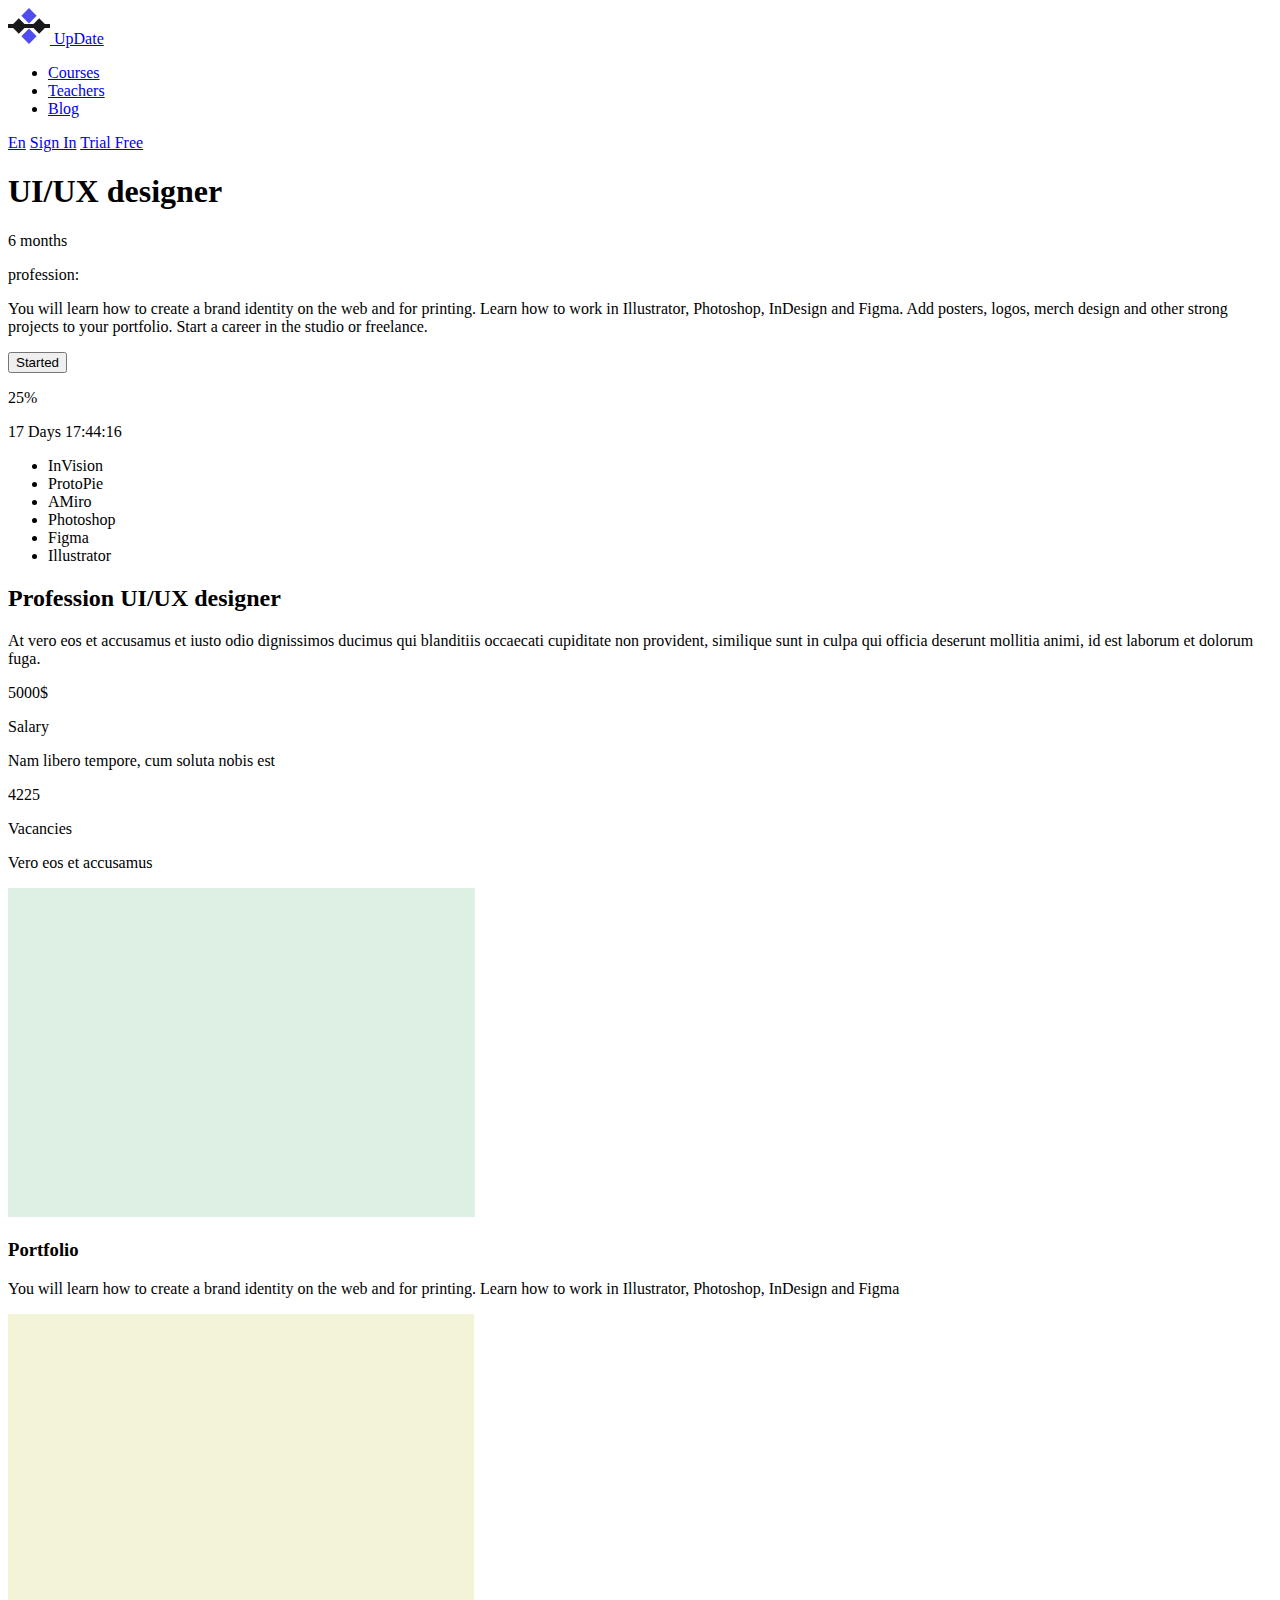
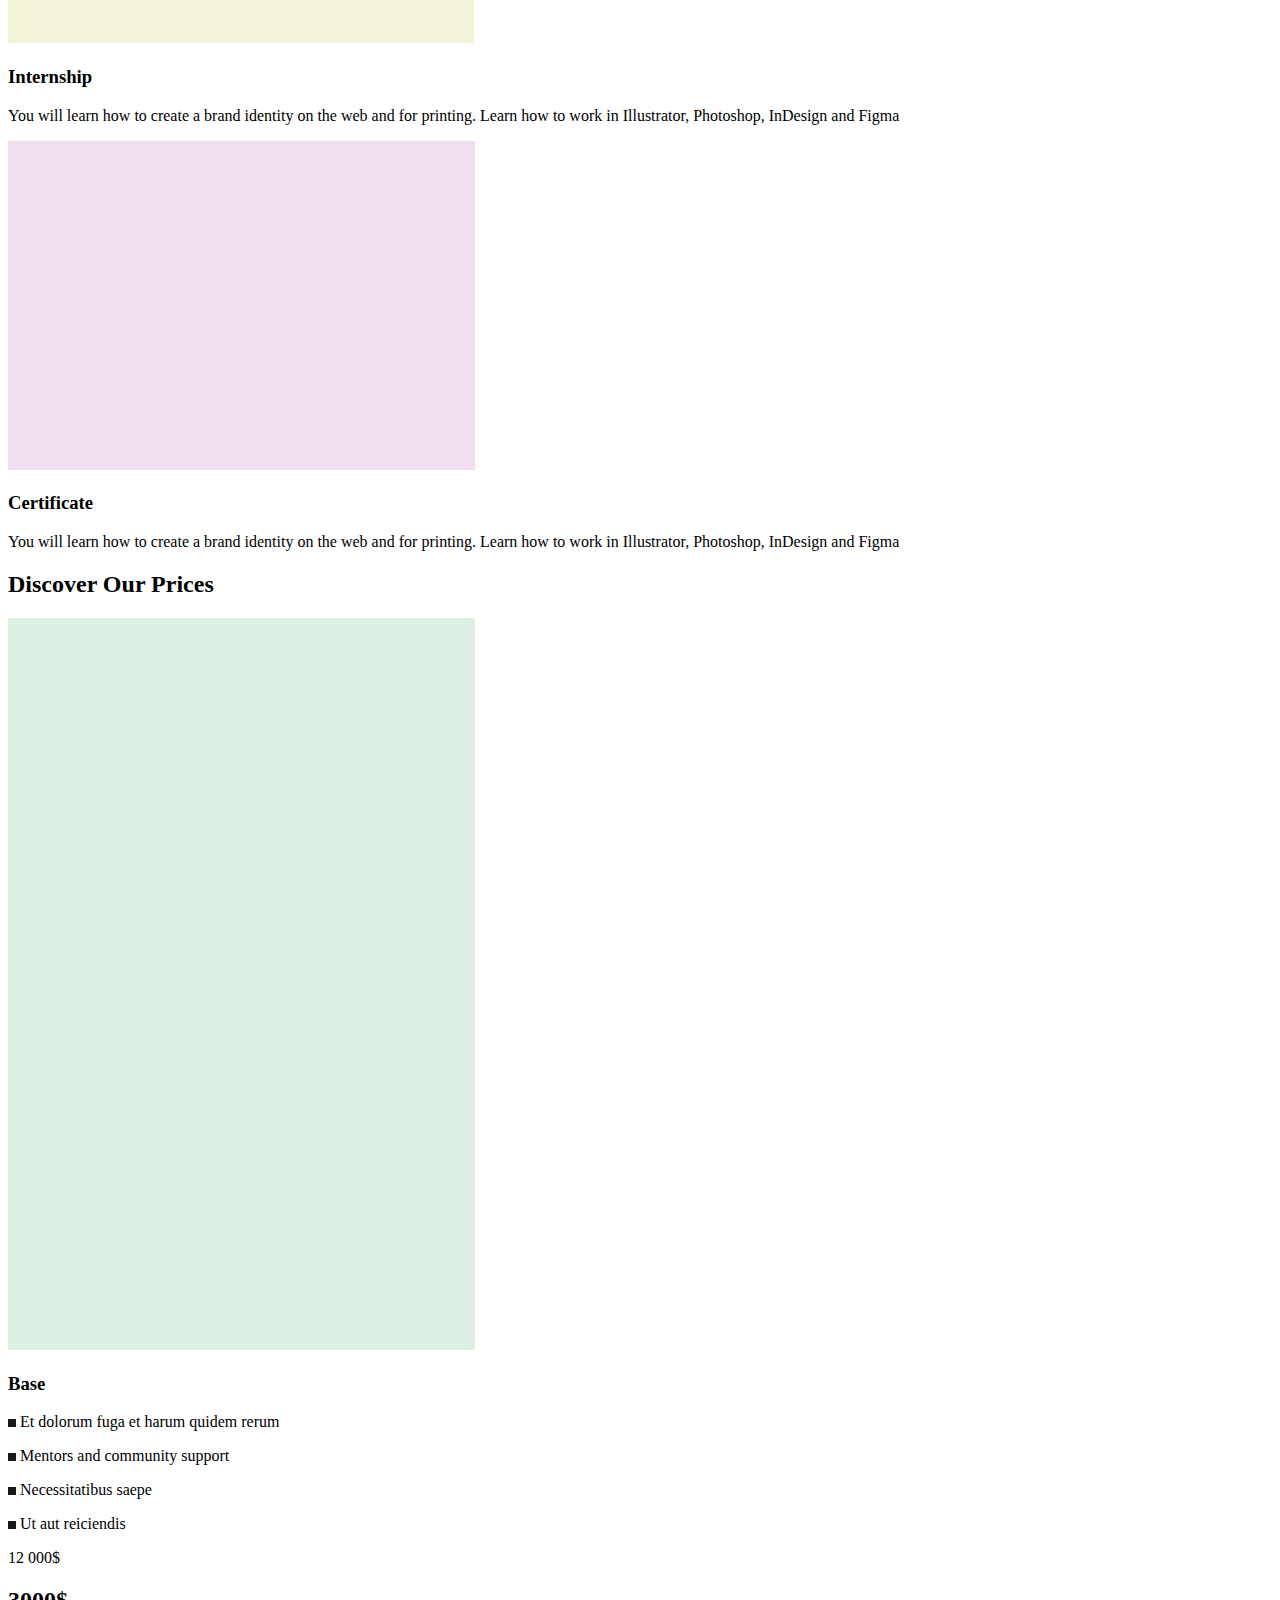
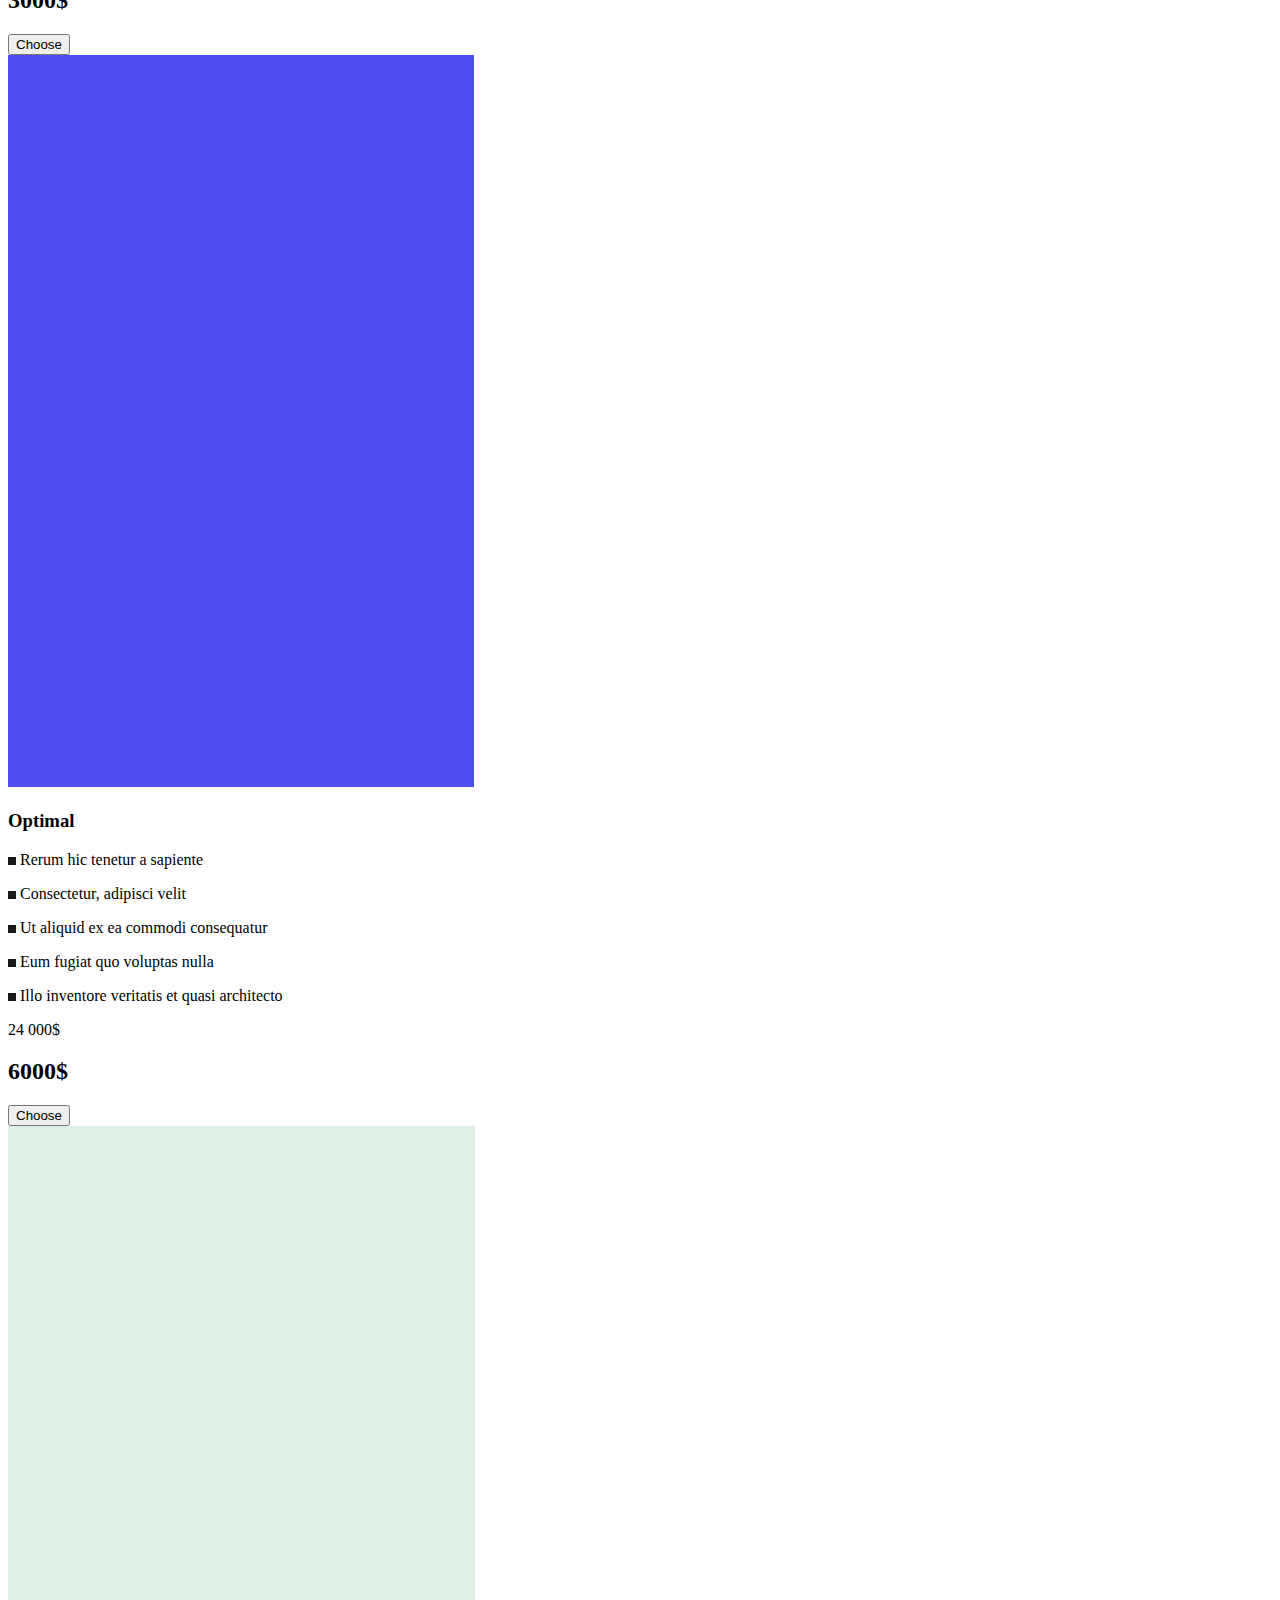
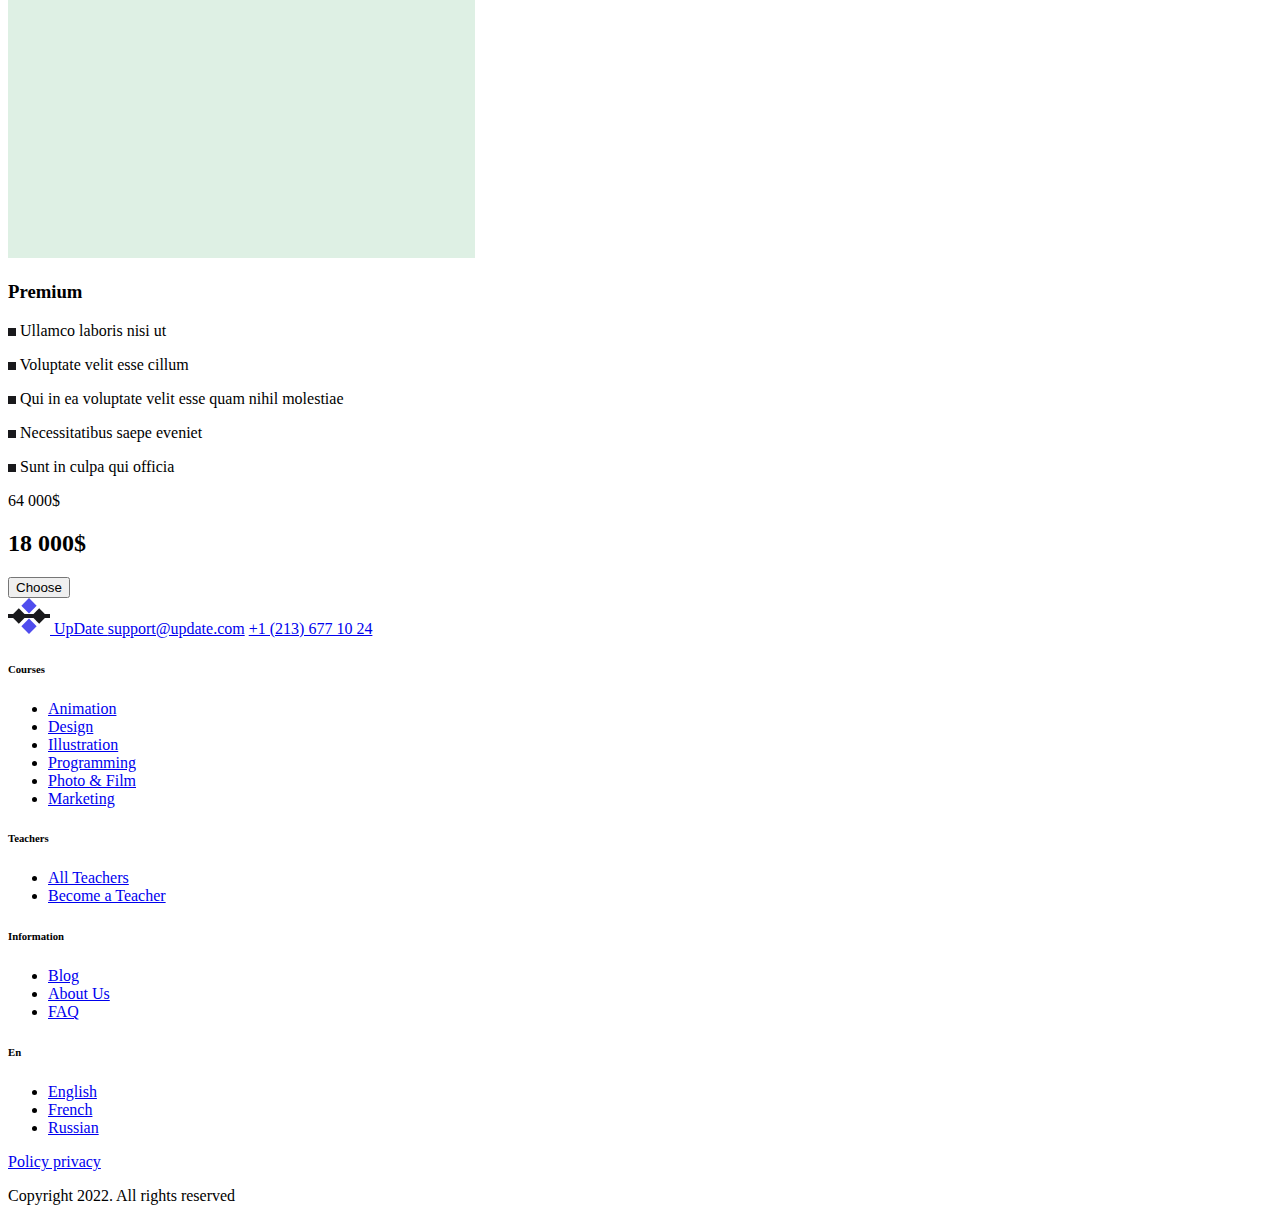
<file: lesson_4_homework/lesson_4_homework.html>
<!DOCTYPE html>
<html lang="en">
<head>
    <meta charset="UTF-8">
    <title>Title</title>
</head>
<body>
<header>
    <a href="index.html">
        <img src="pictures/logo.svg" alt="Logo">
        UpDate
    </a>
    <nav>
        <ul>
            <li>
                <a href="#">Courses</a>
            </li>
            <li>
                <a href="#">Teachers</a>
            </li>
            <li>
                <a href="#">Blog</a>
            </li>
        </ul>
        <a href="#">En</a>
        <a href="#">Sign In</a>
        <a href="#">Trial Free</a>
    </nav>
</header>
<main>
    <section class="offer">
        <h1 class="offer__title">
            UI/UX designer
        </h1>
        <p class="study__time">
            6 months
        </p>
        <p class="profession__choose">
            profession:
        </p>
        <p class="offer__description">
            You will learn how to create a brand identity on the web and for printing. Learn how to work in Illustrator, Photoshop, InDesign and Figma.
            Add posters, logos, merch design and other strong projects to your portfolio. Start a career in the studio or freelance.
        </p>
        <button class="button">
            Started
        </button>
        <p class="offer__sale">
            25%
        </p>
        <p class="offer__time">
            <time>
                17 Days 17:44:16
            </time>
        </p>
        <ul class="offer__list">
            <li>
                InVision
            </li>
            <li>
                ProtoPie
            </li>
            <li>
                AMiro
            </li>
            <li>
                Photoshop
            </li>
            <li>
                Figma
            </li>
            <li>
                Illustrator
            </li>
        </ul>

    </section>
    <section class="profession">
        <div class="profession__text">
            <h2 class="profession__title">
                Profession
                UI/UX designer
            </h2>
            <p class="profession__description">
                At vero eos et accusamus et iusto odio dignissimos ducimus qui blanditiis  occaecati cupiditate non provident, similique sunt in culpa qui officia deserunt mollitia animi, id est laborum et dolorum fuga.
            </p>
        </div>
        <div class="profession__counters">
            <div class="profession__counter-item">
                <p class="profession__counter-salary">
                    5000$
                </p>
                <p class="profession__counter-description">
                    Salary
                </p>

                <p class="profession__card-description">
                    Nam libero tempore, cum soluta nobis est
                </p>
            </div>
            <div class="profession__counters">
                <div class="profession__counter-item">
                    <p class="profession__counter-Vacancies">
                        4225
                    </p>
                    <p class="profession__counter-description">
                        Vacancies
                    </p>
                    <p class="profession__counter-description">
                        Vero eos et accusamus
                    </p>
                </div>
            </div>
        </div>
    </section>
    <section class="description__card">
        <div class="description__card-profession">
            <article class="description__card-item">
                <img src="pictures/rectangle%20104.jpg" alt="Portfolio">
                <h3 class="name">
                Portfolio
                </h3>
                <p class="description">
                You will learn how to create a brand identity on the web and for printing. Learn how to work in Illustrator, Photoshop, InDesign and Figma
                </p>
            </article>
        </div>
        <div class="description">
            <article class="description__card-item">
                <img src="pictures/rectangle%20106.svg" alt="Internship">
                <h3 class="name">
                    Internship
                </h3>
                <p class="description">
                    You will learn how to create a brand identity on the web and for printing. Learn how to work in Illustrator, Photoshop, InDesign and Figma
                </p>
            </article>
            </div>
        <div class="description">
            <article class="description__card-item">
                <img src="pictures/rectangle%20107.svg" alt="Certificate">
                <h3 class="name">
                    Certificate
                </h3>
                <p class="description">
                    You will learn how to create a brand identity on the web and for printing. Learn how to work in Illustrator, Photoshop, InDesign and Figma
                </p>
            </article>
        </div>

    </section>
    <section class="price">
        <h2 class="price__title">
            Discover Our
            Prices
        </h2>
        <div class="price__card">
            <article class="price__card-item">
                <img src="pictures/rectangle_1.jpg" alt="Base">
                <h3>
                    Base
                </h3>
                <p class="price__card-description">
                    <img src="pictures/rectangle_01.svg">  Et dolorum fuga et harum quidem rerum
                </p>
                <p class="price__card-description">
                    <img src="pictures/rectangle_02.svg">  Mentors and community support
                </p>
                <p class="price__card-description">
                    <img src="pictures/rectangle03.svg">  Necessitatibus saepe
                </p>
                <p class="price__card-description">
                    <img src="pictures/rectangle_04.svg">  Ut aut reiciendis
                </p>
                <p class="price">
                    12 000$
                </p>
                <h2 class="price__sale">
                    3000$
                </h2>
                <button class="choose__price">
                    Choose
                </button>
            </article>
            <article class="price__card-item">
                <img src="pictures/rectangle_2.jpg" alt="Optimal">
                <h3>
                    Optimal
                </h3>
                <p class="price__card-description">
                    <img src="pictures/rectangle_01.svg">  Rerum hic tenetur a sapiente
                </p>
                <p class="price__card-description">
                    <img src="pictures/rectangle_02.svg">  Consectetur, adipisci velit
                </p>
                <p class="price__card-description">
                    <img src="pictures/rectangle03.svg">  Ut aliquid ex ea commodi consequatur
                </p>
                <p class="price__card-description">
                    <img src="pictures/rectangle_04.svg">  Eum fugiat quo voluptas nulla
                </p>
                <p class="price__card-description">
                    <img src="pictures/rectangle_04.svg">  Illo inventore veritatis et quasi architecto
                </p>
                <p class="price">
                    24 000$
                </p>
                <h2 class="price__sale">
                    6000$
                </h2>
                <button class="choose__price">
                    Choose
                </button>
            </article>
            <article class="price__card-item">
                <img src="pictures/rectangle_3.jpg" alt="Premium">
                <h3>
                    Premium
                </h3>
                <p class="price__card-description">
                    <img src="pictures/rectangle_01.svg">  Ullamco laboris nisi ut
                </p>
                <p class="price__card-description">
                    <img src="pictures/rectangle_02.svg">  Voluptate velit esse cillum
                </p>
                <p class="price__card-description">
                    <img src="pictures/rectangle03.svg">  Qui in ea voluptate velit esse quam nihil molestiae
                </p>
                <p class="price__card-description">
                    <img src="pictures/rectangle_04.svg">  Necessitatibus saepe eveniet
                </p>
                <p class="price__card-description">
                    <img src="pictures/rectangle_04.svg">  Sunt in culpa qui officia
                </p>
                <p class="price">
                    64 000$
                </p>
                <h2 class="price__sale">
                    18 000$
                </h2>
                <button class="choose__price">
                    Choose
                </button>
                </article>
        </div>
    </section>
</main>
<footer>
    <div>
        <a href="index.html">
            <img src="pictures/logo.svg" alt="Logo">
            UpDate
        </a>
        <a href="mailto:support@update.com">support@update.com</a>
        <a href="tel:12136771024">+1 (213) 677 10 24</a>
    </div>
    <div class="sitemap">
        <h6 class="sitemap__title">Courses</h6>
        <ul class="sitemap__list">
            <li><a href="#">Animation</a></li>
            <li><a href="#">Design</a></li>
            <li><a href="#">Illustration</a></li>
            <li><a href="#">Programming</a></li>
            <li><a href="#">Photo & Film</a></li>
            <li><a href="#">Marketing</a></li>
        </ul>
    </div>
    <div class="sitemap">
        <h6 class="sitemap__title">Teachers</h6>
        <ul class="sitemap__list">
            <li><a href="#">All Teachers</a></li>
            <li><a href="#">Become a Teacher</a></li>
        </ul>
    </div>
    <div class="sitemap">
        <h6 class="sitemap__title">Information</h6>
        <ul class="sitemap__list">
            <li><a href="#">Blog</a></li>
            <li><a href="#">About Us</a></li>
            <li><a href="#">FAQ</a></li>
        </ul>
    </div>
    <div class="sitemap">
        <h6 class="sitemap__title">En</h6>
        <ul class="sitemap__list">
            <li><a href="#">English</a></li>
            <li><a href="#">French</a></li>
            <li><a href="#">Russian</a></li>
        </ul>
    </div>
    <div class="copyright">
        <a href="#">Policy privacy</a>
        <p>Copyright 2022. All rights reserved</p>
    </div>
</footer>
</body>
</html>
</file>
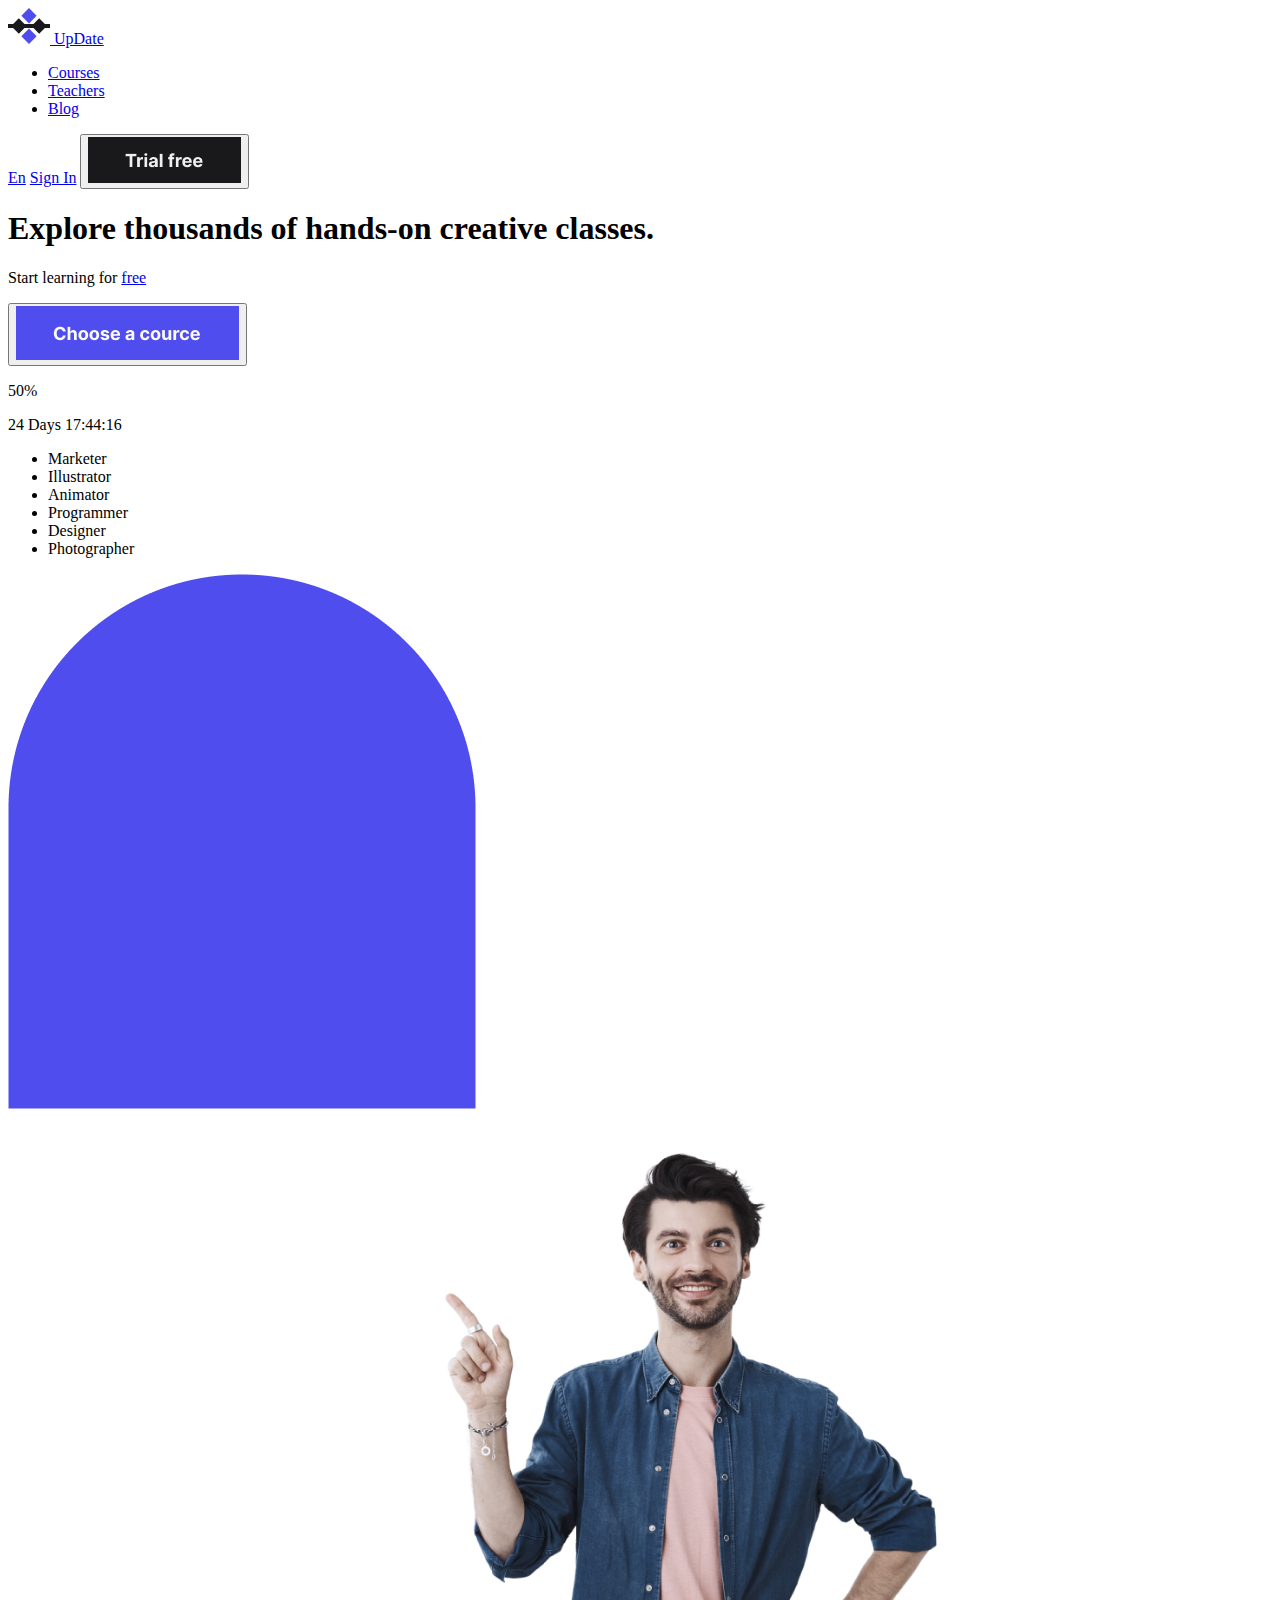
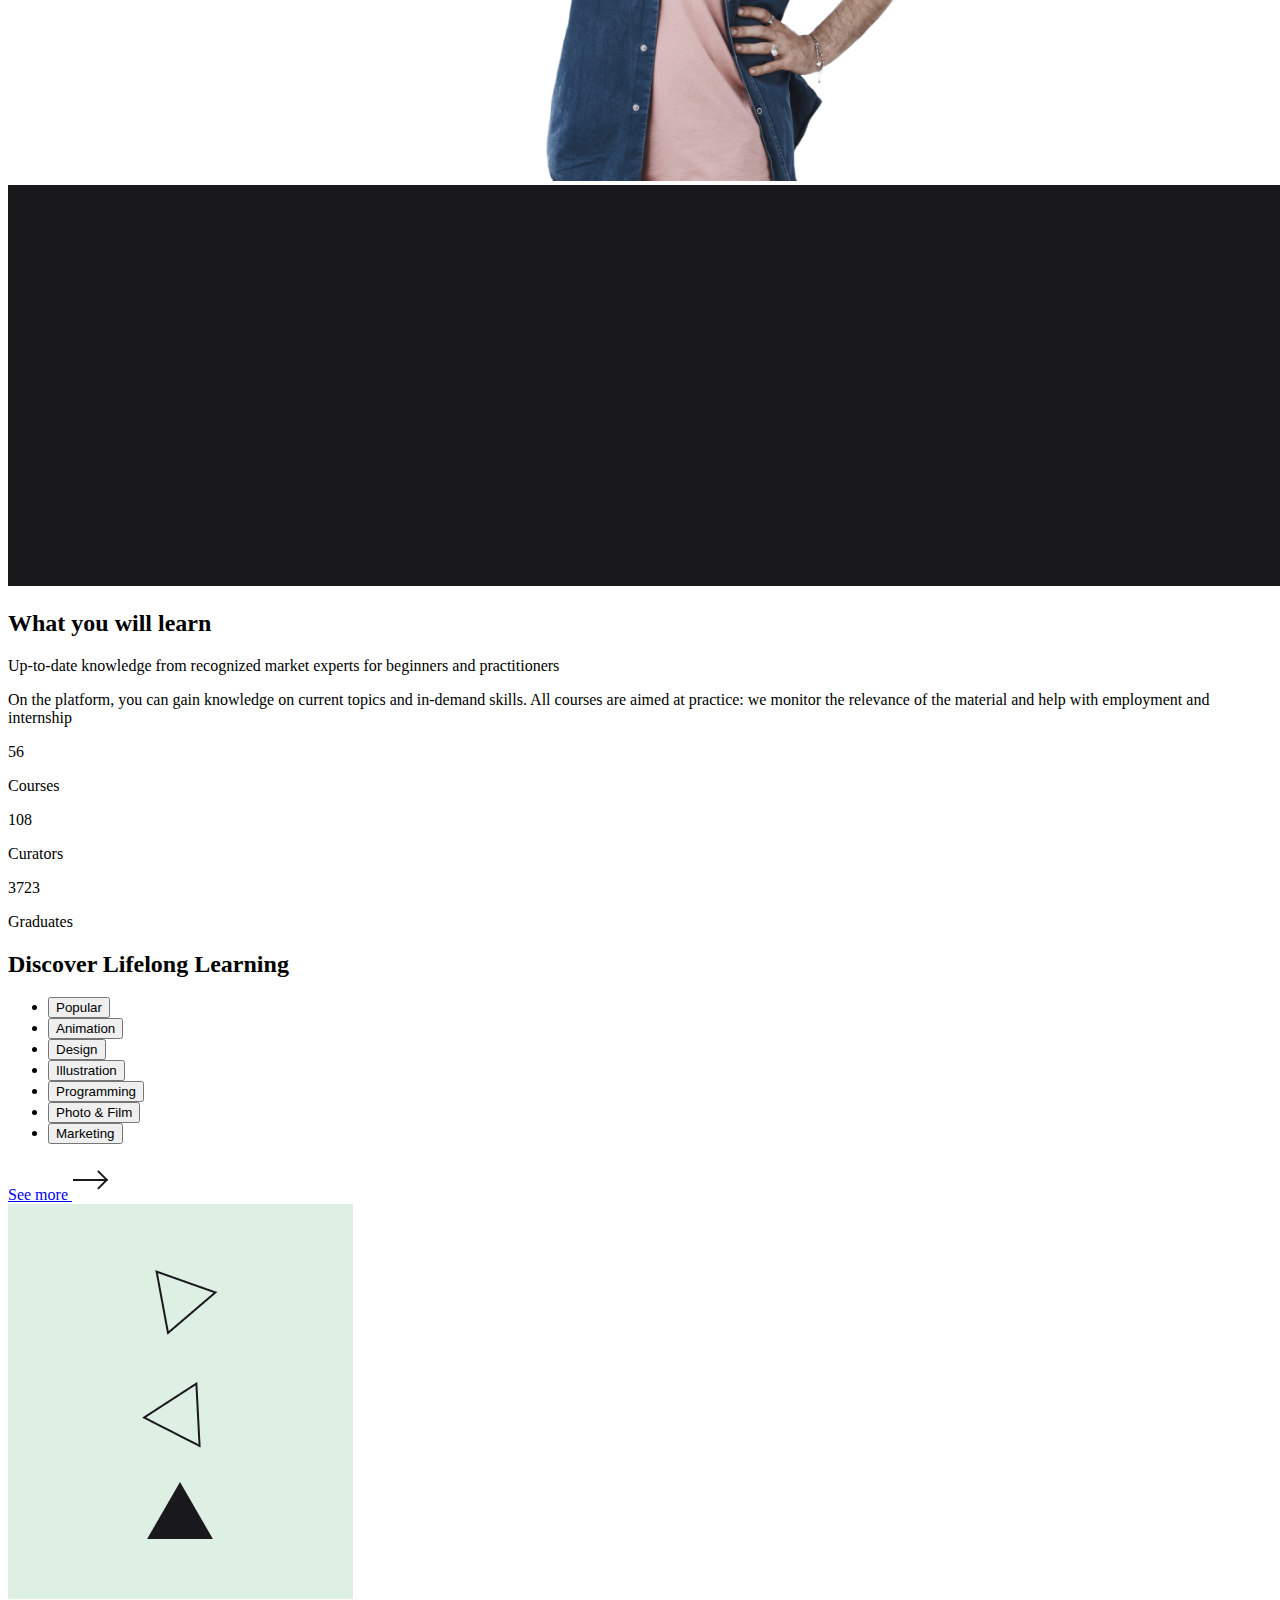
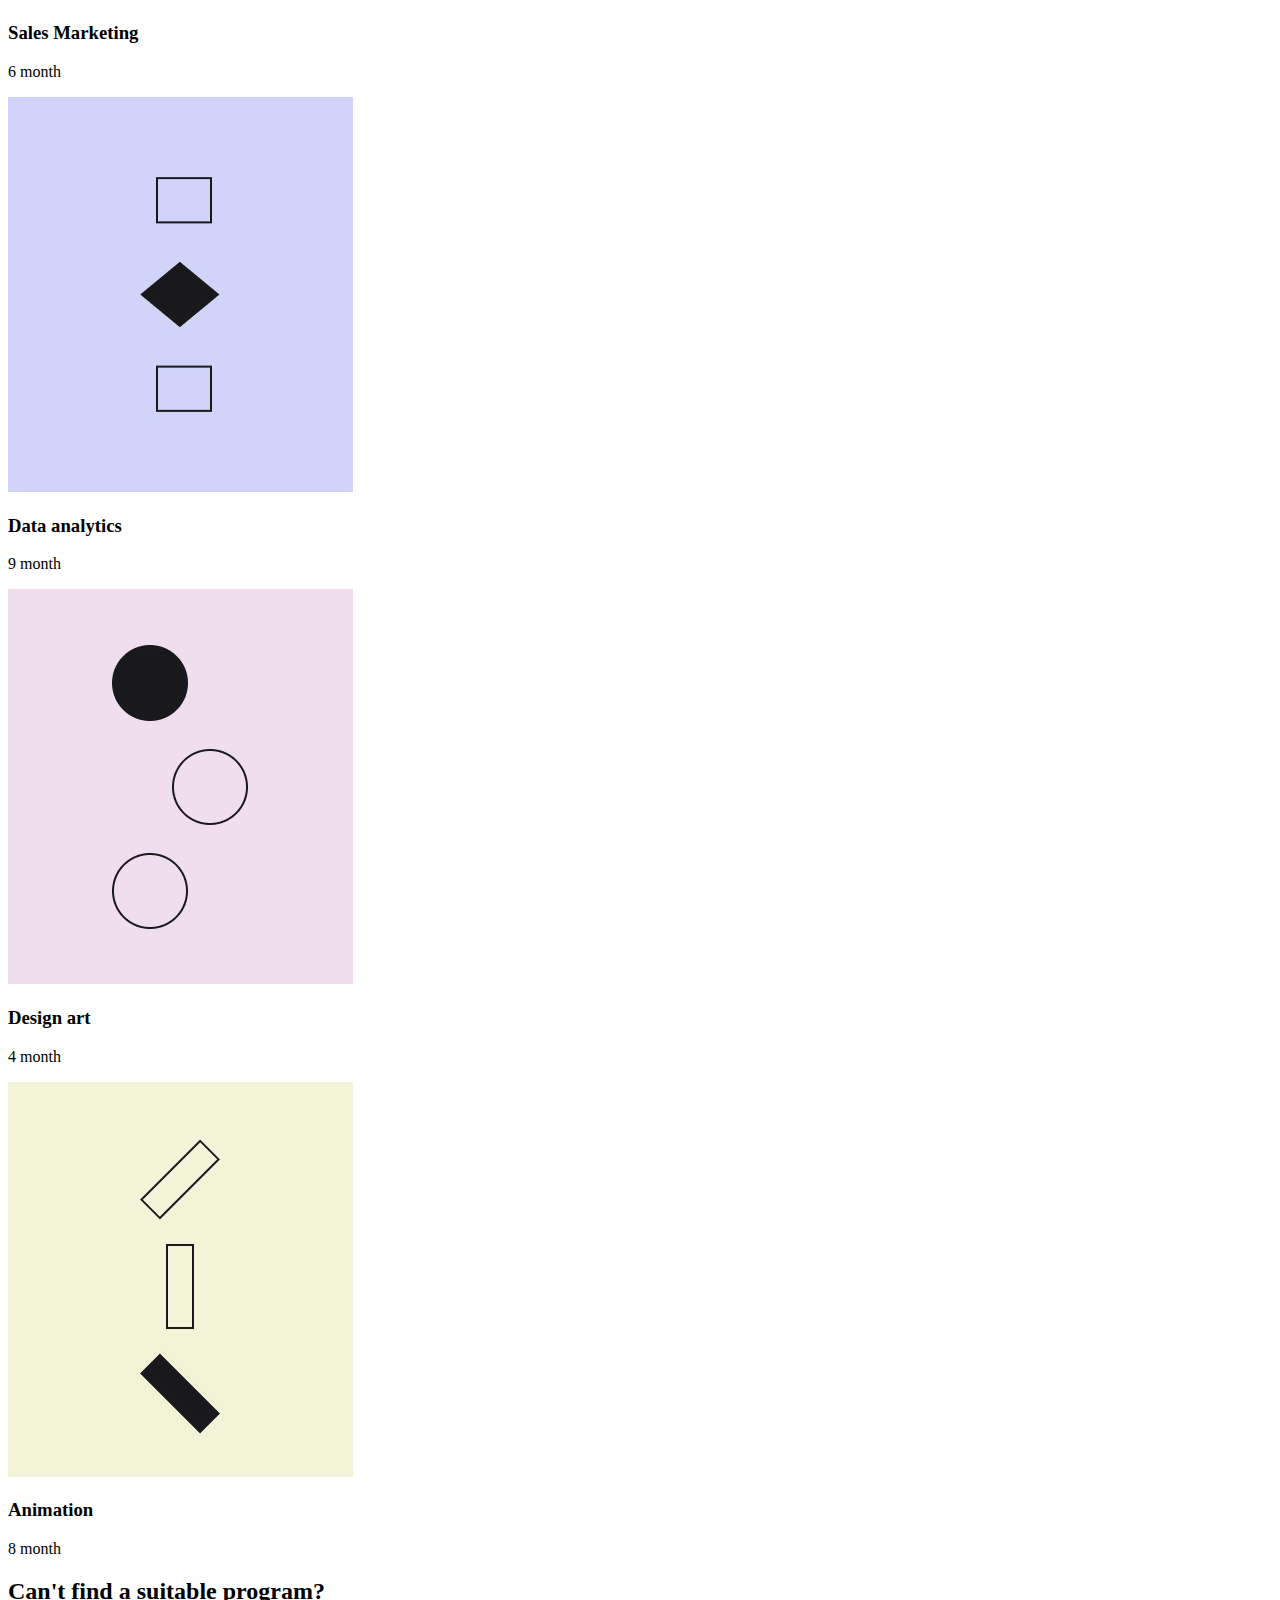
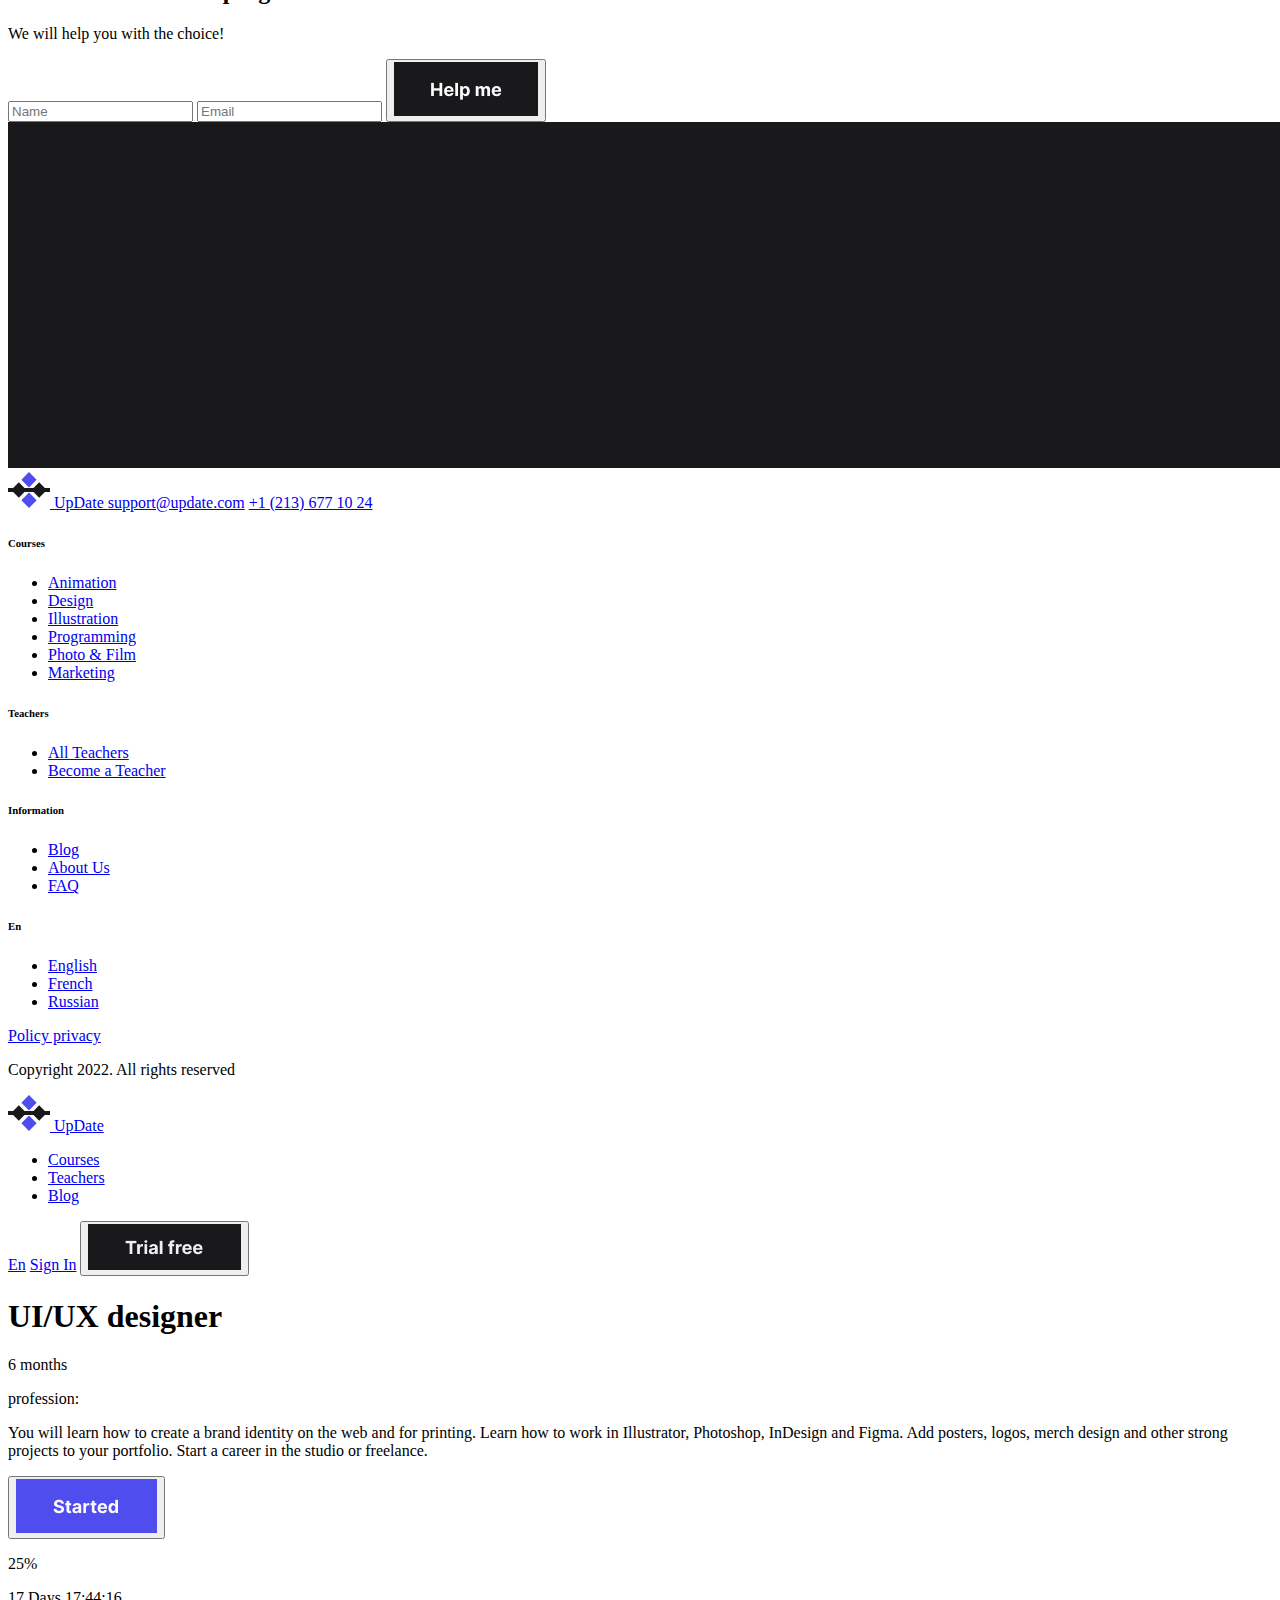
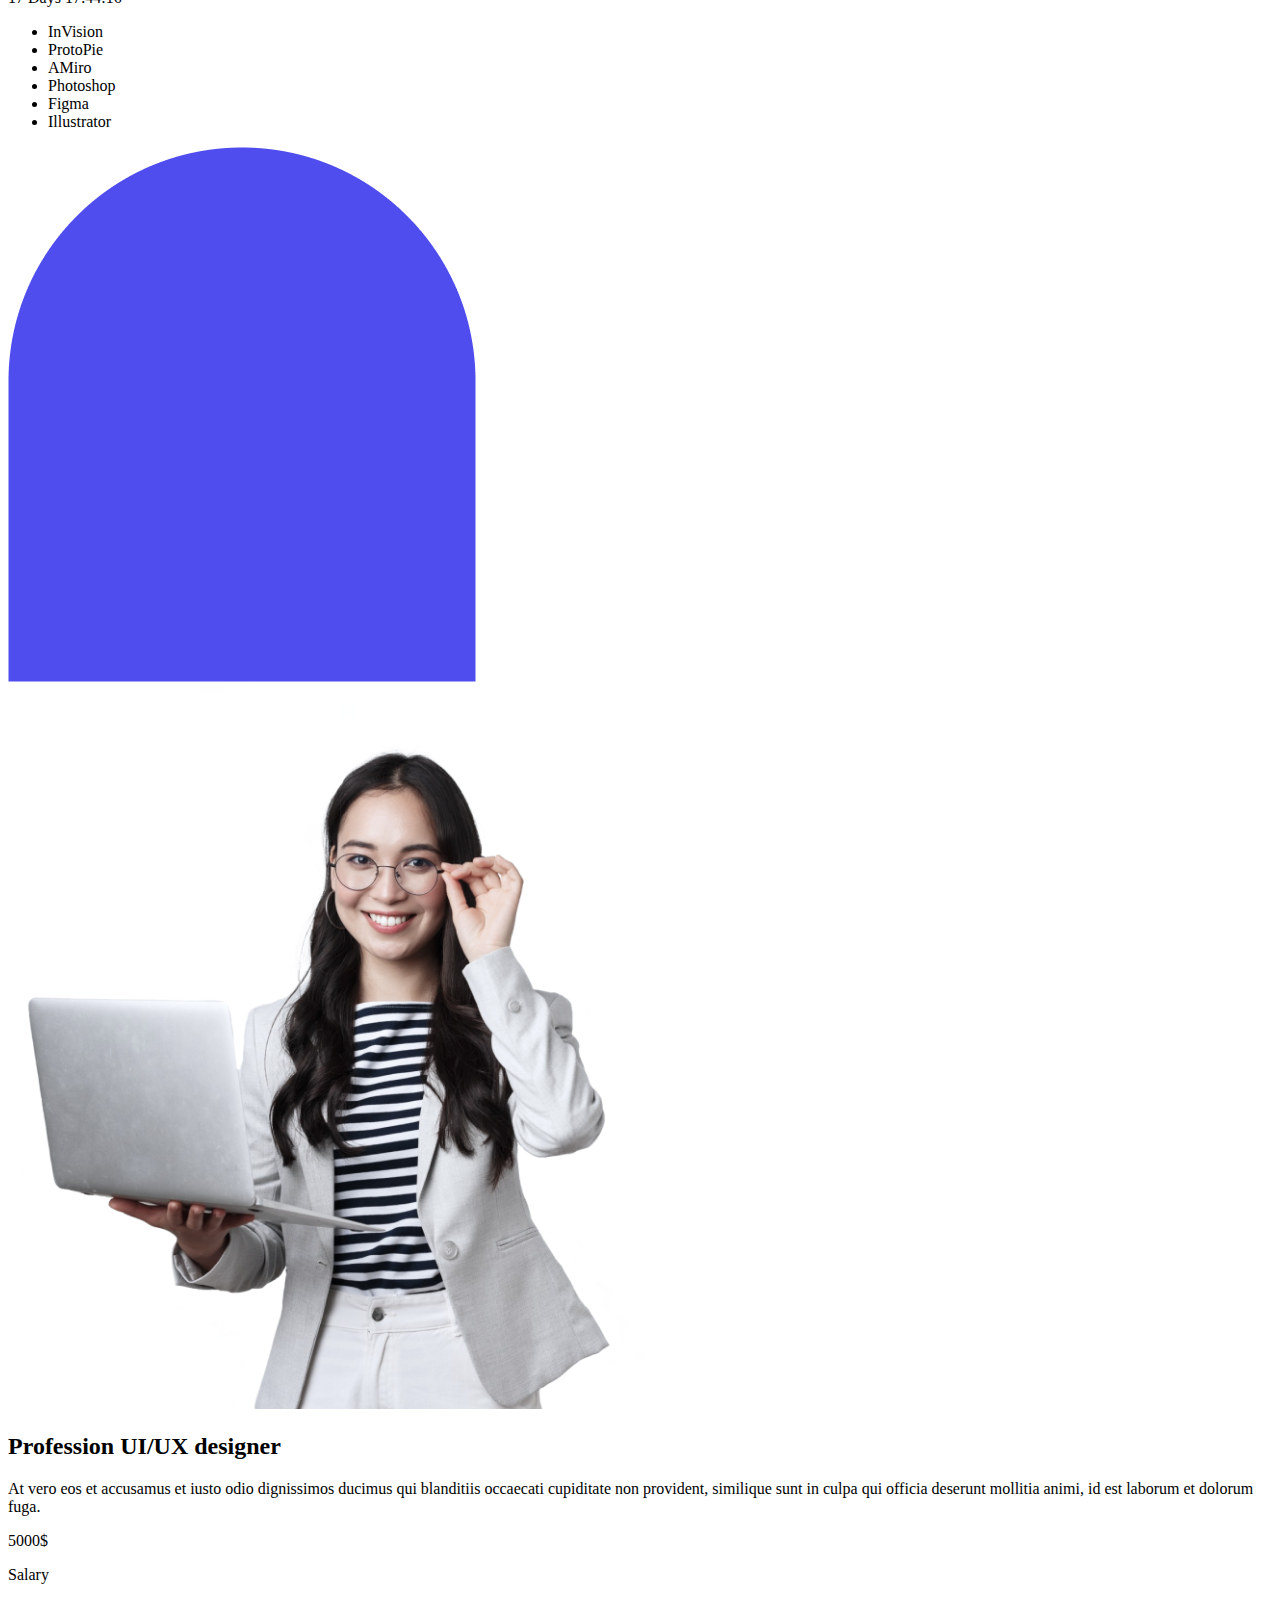
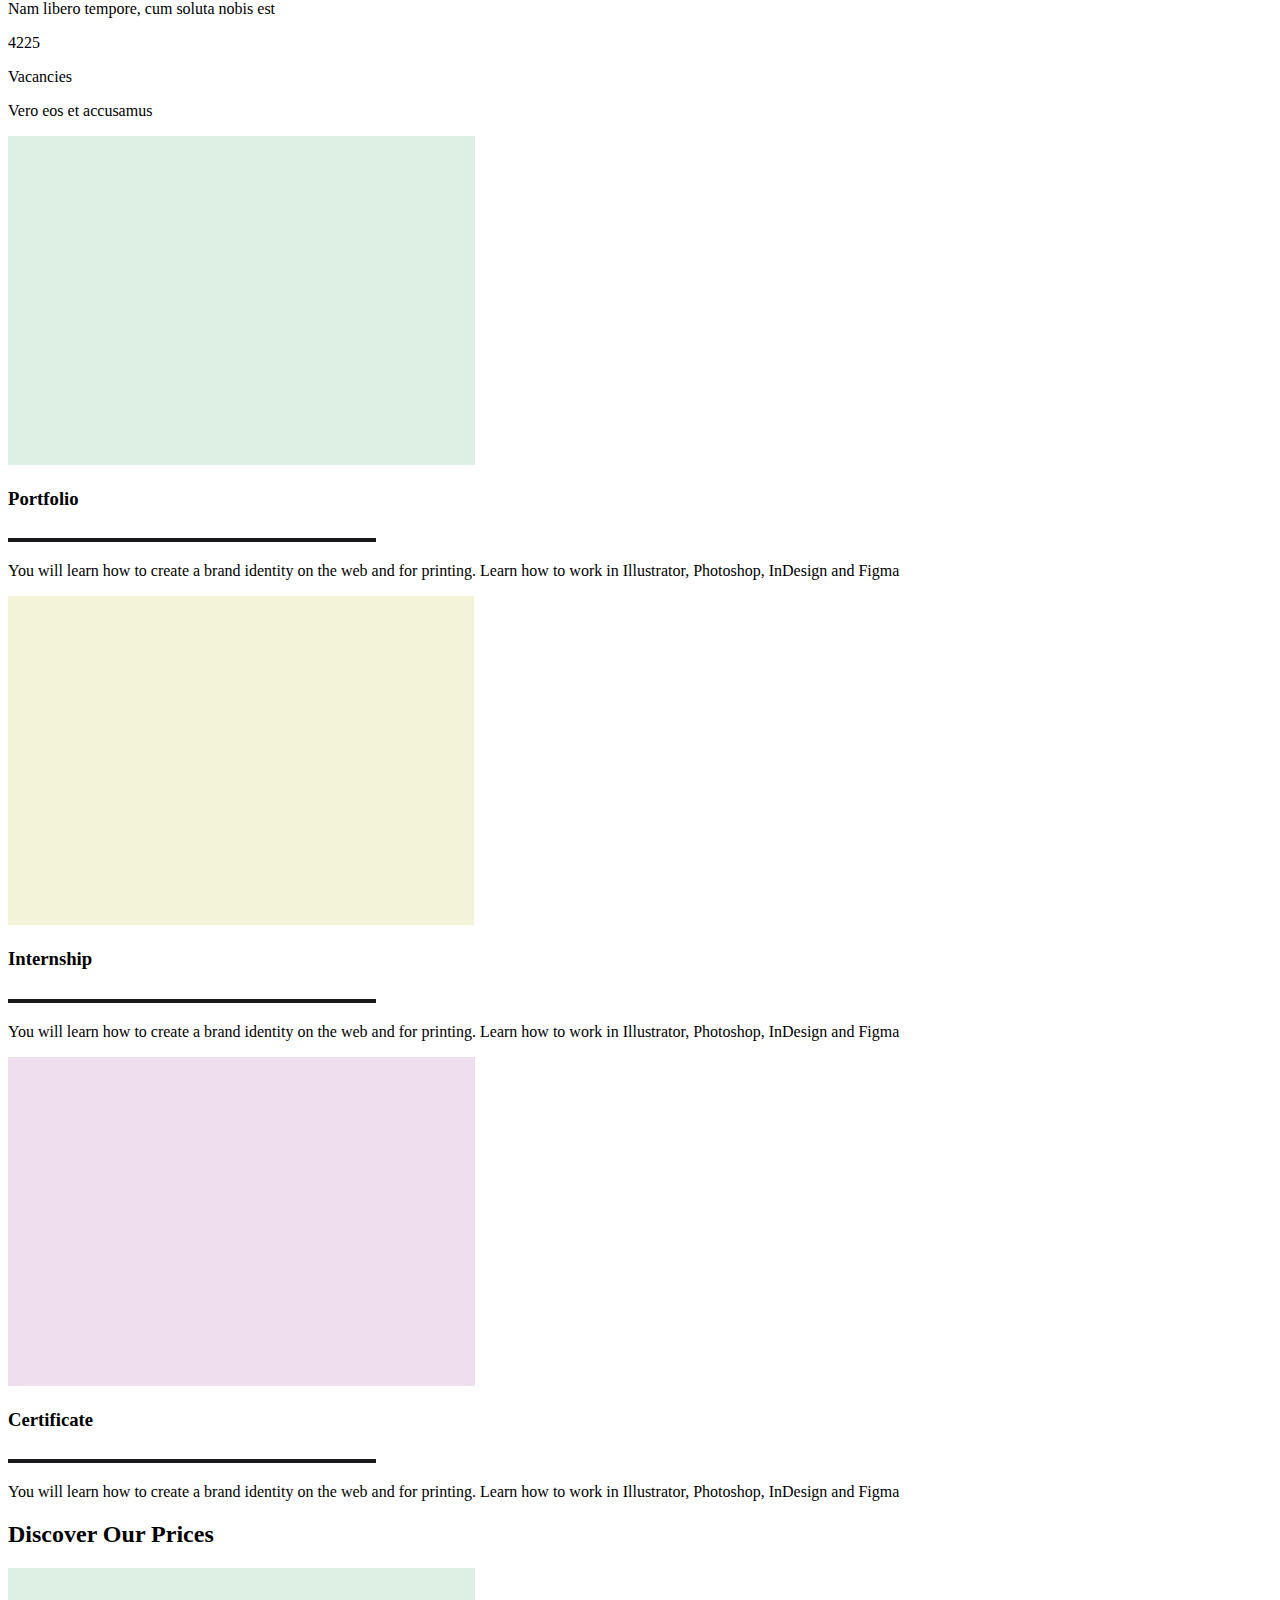
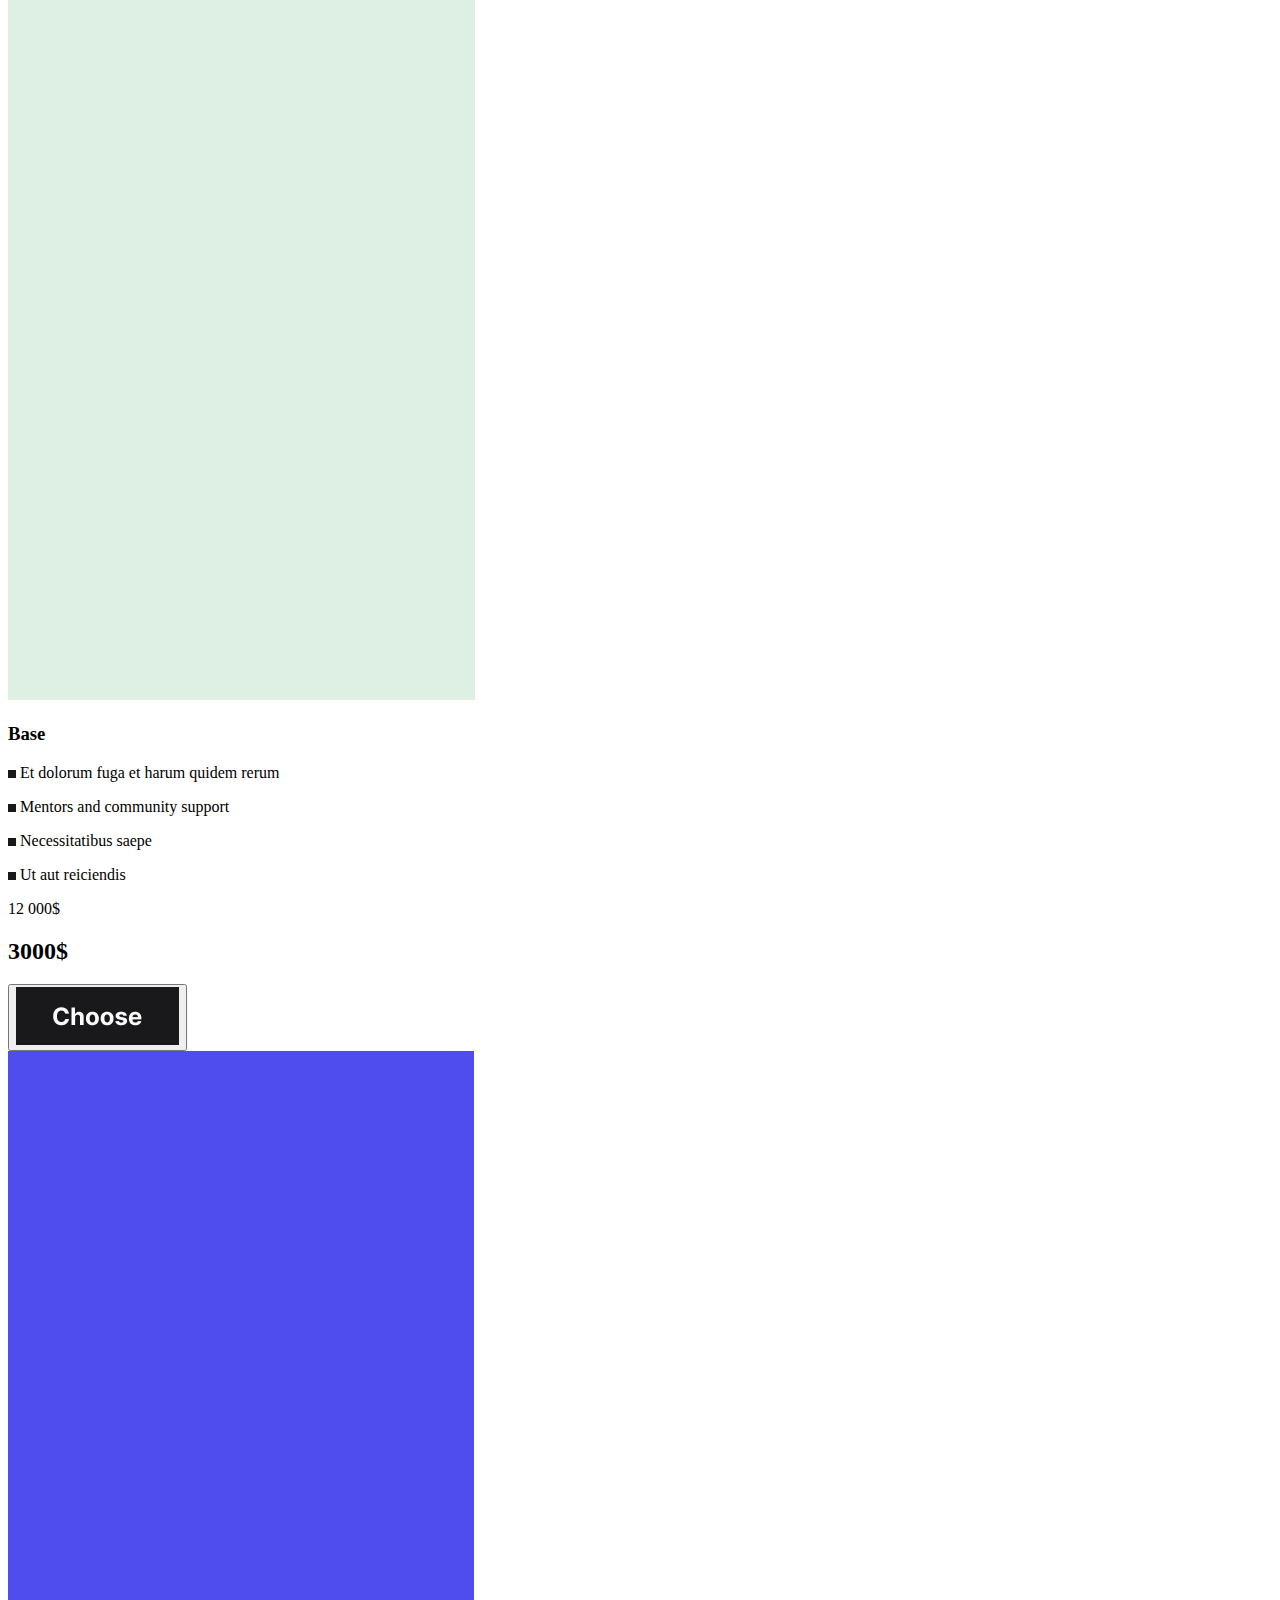
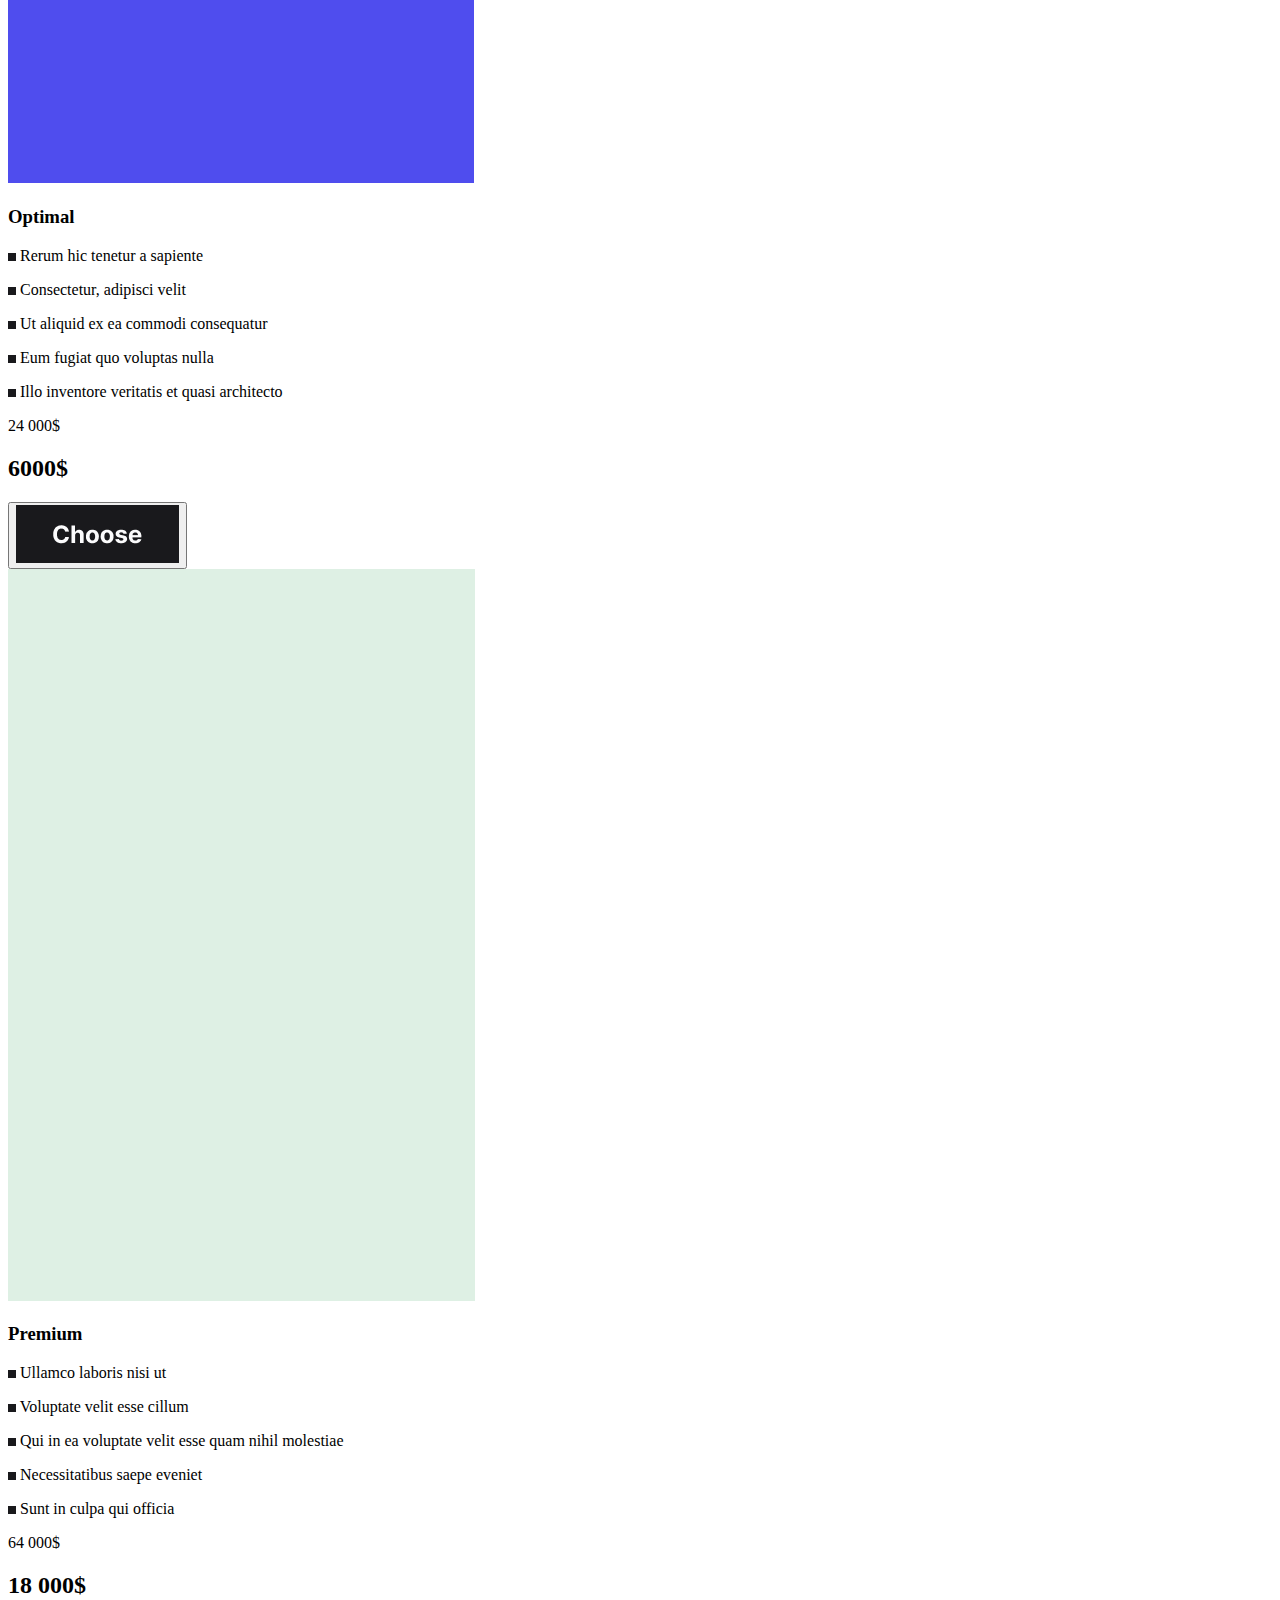
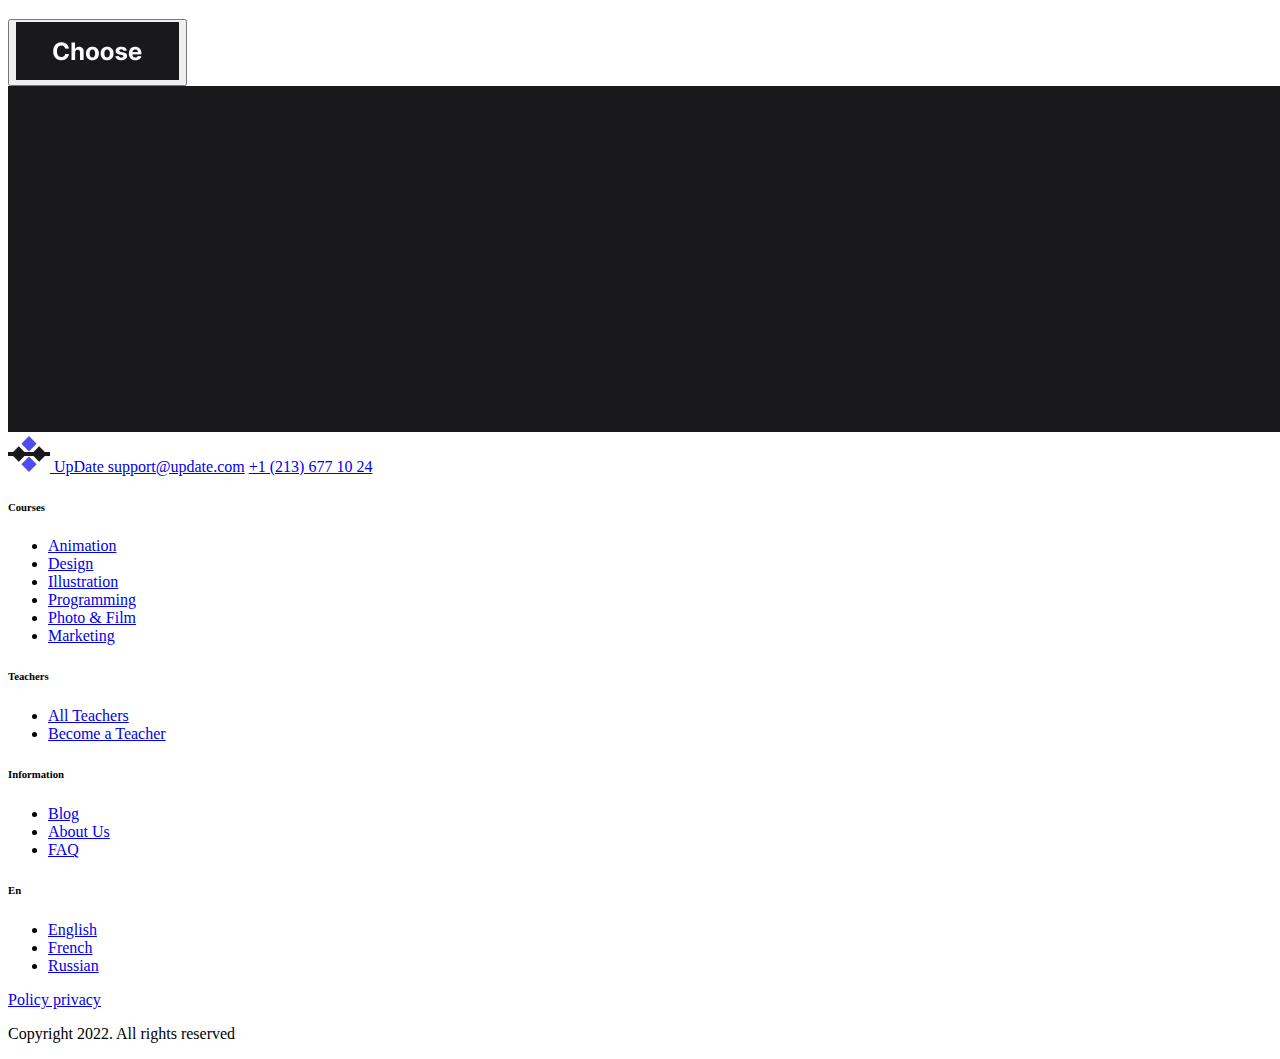
<file: lesson_4/full_site/full_site.html>
<!DOCTYPE html>
<html lang="en">
<head>
    <meta charset="UTF-8">
    <link rel="preconnect" href="https://fonts.googleapis.com">
    <link rel="preconnect" href="https://fonts.gstatic.com" crossorigin>
    <link href="https://fonts.googleapis.com/css2?family=Inter:wght@700&display=swap" rel="stylesheet">
    <link rel="preconnect" href="https://fonts.googleapis.com">
    <link rel="preconnect" href="https://fonts.gstatic.com" crossorigin>
    <link href="https://fonts.googleapis.com/css2?family=Inter&display=swap" rel="stylesheet">
    <link rel="preconnect" href="https://fonts.googleapis.com">
    <link rel="preconnect" href="https://fonts.gstatic.com" crossorigin>
    <link href="https://fonts.googleapis.com/css2?family=Inter:wght@600&display=swap" rel="stylesheet">
    <title>Title</title>
</head>
<body>
<header>
    <a href="index.html">
        <img src="pictures/logo.svg" alt="Logo">
        UpDate
    </a>
    <nav>
        <ul>
            <li>
                <a href="#">Courses</a>
            </li>
            <li>
                <a href="#">Teachers</a>
            </li>
            <li>
                <a href="#">Blog</a>
            </li>
        </ul>
        <a href="#">En</a>
        <a href="#">Sign In</a>
        <a href="#">
            <button class="trial__free">
                <img src="pictures/trial_free.png" alt="Trial free">
            </button>
        </a>
    </nav>
</header>
<main>
    <section class="offer">
        <h1 class="offer__title">
            Explore thousands of hands-on creative classes.
        </h1>
        <p class="offer__description">
            Start learning for <a href="#">free</a>
        </p>
        <button class="button">
            <img src="pictures/choose_a_cource.png" alt="Choose a course">
        </button>
        <p class="offer__sale">
            50%
        </p>
        <p class="offer__time">
            <time>
                24 Days 17:44:16
            </time>
        </p>
        <ul class="offer__list">
            <li>
                Marketer
            </li>
            <li>
                Illustrator
            </li>
            <li>
                Animator
            </li>
            <li>
                Programmer
            </li>
            <li>
                Designer
            </li>
            <li>
                Photographer
            </li>
        </ul>
        <img src="pictures/rectangle_blue.png" alt="Rectangle blue">
        <img src="pictures/men.png" alt="Picture men" width="1000">

    </section>
    <img src="pictures/rectangle_black.png" alt="Black" width="1300">
    <section class="learn">
        <div class="learn__text">
            <h2 class="learn__title">
                What you will learn
            </h2>
            <p class="learn__description">
                Up-to-date knowledge from recognized market experts for beginners and practitioners
            </p>
            <p class="learn__description">
                On the platform, you can gain knowledge on current topics and
                in-demand skills. All courses are aimed at practice: we monitor the relevance of the material and help with employment and internship
            </p>


        </div>
        <div class="learn__counters">
            <div class="learn__counter-item">
                <p class="learn__counter-number">
                    56
                </p>
                <p class="learn__counter-description">
                    Courses
                </p>
            </div>
            <div class="learn__counter-item">
                <p class="learn__counter-number">
                    108
                </p>
                <p class="learn__counter-description">
                    Curators
                </p>
            </div>
            <div class="learn__counter-item">
                <p class="learn__counter-number">
                    3723
                </p>
                <p class="learn__counter-description">
                    Graduates
                </p>
            </div>
        </div>
    </section>
    <section class="discover">
        <h2 class="discover__title">
            Discover Lifelong Learning
        </h2>
        <ul class="discover__list">
            <li>
                <button class="discover__button">
                    Popular
                </button>
            </li>
            <li>
                <button class="discover__button">
                    Animation
                </button>
            </li>
            <li>
                <button class="discover__button">
                    Design
                </button>
            </li>
            <li>
                <button class="discover__button">
                    Illustration
                </button>
            </li>
            <li>
                <button class="discover__button">
                    Programming
                </button>
            </li>
            <li>
                <button class="discover__button">
                    Photo & Film
                </button>
            </li>
            <li>
                <button class="discover__button">
                    Marketing
                </button>
            </li>
        </ul>
        <a href="#">
            See more
            <img src="pictures/see_more_right.svg" alt="See more">
        </a>
        <div class="discover__cards">
            <article class="discover__card-item">
                <img src="pictures/image_sales_marketing.jpg" alt="Sales Marketing">
                <h3 class="discover__card-title">
                    Sales Marketing
                </h3>
                <p class="discover__card-length">
                    6 month
                </p>
            </article>
            <article class="discover__card-item">
                <img src="image_data_analytics.jpg" alt="Data analytics">
                <h3 class="discover__card-title">
                    Data analytics
                </h3>
                <p class="discover__card-length">
                    9 month
                </p>
            </article>
            <article class="discover__card-item">
                <img src="pictures/image_design_art.jpg" alt="Design art">
                <h3 class="discover__card-title">
                    Design art
                </h3>
                <p class="discover__card-length">
                    4 month
                </p>
            </article>
            <article class="discover__card-item">
                <img src="pictures/image_animation.jpg" alt="Animation ">
                <h3 class="discover__card-title">
                    Animation
                </h3>
                <p class="discover__card-length">
                    8 month
                </p>
            </article>
        </div>
    </section>
    <section class="find-program">
        <div class="find-program__text">
            <h2 class="find-program__title">
                Can't find a suitable program?
            </h2>
            <p class="find-program__description">
                We will help you with the choice!
            </p>
            <form action="https://fom.in.ua/echo" class="find-program__form">
                <input type="text" name="name" placeholder="Name" required >
                <input type="email" name="email" placeholder="Email" required >
                <button class="find-program__button">
                    <img src="pictures/button_help.png" alt="Help me">
                </button>
            </form>
        </div>

    </section>
</main>
<footer>
    <img src="pictures/rectangle_footer.png" alt="Footer" width="1400">
    <div>
        <a href="index.html">
            <img src="pictures/logo.svg" alt="Logo">
            UpDate
        </a>
        <a href="mailto:support@update.com">support@update.com</a>
        <a href="tel:12136771024">+1 (213) 677 10 24</a>
    </div>
    <div class="sitemap">
        <h6 class="sitemap__title">Courses</h6>
        <ul class="sitemap__list">
            <li><a href="#">Animation</a></li>
            <li><a href="#">Design</a></li>
            <li><a href="#">Illustration</a></li>
            <li><a href="#">Programming</a></li>
            <li><a href="#">Photo & Film</a></li>
            <li><a href="#">Marketing</a></li>
        </ul>
    </div>
    <div class="sitemap">
        <h6 class="sitemap__title">Teachers</h6>
        <ul class="sitemap__list">
            <li><a href="#">All Teachers</a></li>
            <li><a href="#">Become a Teacher</a></li>
        </ul>
    </div>
    <div class="sitemap">
        <h6 class="sitemap__title">Information</h6>
        <ul class="sitemap__list">
            <li><a href="#">Blog</a></li>
            <li><a href="#">About Us</a></li>
            <li><a href="#">FAQ</a></li>
        </ul>
    </div>
    <div class="sitemap">
        <h6 class="sitemap__title">En</h6>
        <ul class="sitemap__list">
            <li><a href="#">English</a></li>
            <li><a href="#">French</a></li>
            <li><a href="#">Russian</a></li>
        </ul>
    </div>
    <div class="copyright">
        <a href="#">Policy privacy</a>
        <p>Copyright 2022. All rights reserved</p>
    </div>
</footer>
</body>
</html>

<!DOCTYPE html>
<html lang="en">
<head>
    <meta charset="UTF-8">
    <link rel="preconnect" href="https://fonts.googleapis.com">
    <link rel="preconnect" href="https://fonts.gstatic.com" crossorigin>
    <link href="https://fonts.googleapis.com/css2?family=Inter:wght@700&display=swap" rel="stylesheet">
    <link rel="preconnect" href="https://fonts.googleapis.com">
    <link rel="preconnect" href="https://fonts.gstatic.com" crossorigin>
    <link href="https://fonts.googleapis.com/css2?family=Inter&display=swap" rel="stylesheet">
    <link rel="preconnect" href="https://fonts.googleapis.com">
    <link rel="preconnect" href="https://fonts.gstatic.com" crossorigin>
    <link href="https://fonts.googleapis.com/css2?family=Inter:wght@600&display=swap" rel="stylesheet">
    <title>Title</title>
</head>
<body>
<header>
    <a href="index.html">
        <img src="pictures/logo.svg" alt="Logo">
        UpDate
    </a>
    <nav>
        <ul>
            <li>
                <a href="#">Courses</a>
            </li>
            <li>
                <a href="#">Teachers</a>
            </li>
            <li>
                <a href="#">Blog</a>
            </li>
        </ul>
        <a href="#">En</a>
        <a href="#">Sign In</a>
        <a href="#">
            <button class="trial__free">
                <img src="pictures/trial_free.png" alt="Trial free">
            </button>
        </a>
    </nav>
</header>
<main>
    <section class="offer">
        <h1 class="offer__title">
            UI/UX designer
        </h1>
        <p class="study__time">
            6 months
        </p>
        <p class="profession__choose">
            profession:
        </p>
        <p class="offer__description">
            You will learn how to create a brand identity on the web and for printing. Learn how to work in Illustrator, Photoshop, InDesign and Figma.
            Add posters, logos, merch design and other strong projects to your portfolio. Start a career in the studio or freelance.
        </p>
        <button class="button">
            <img src="pictures/button_blue.png" alt="Started">
        </button>
        <p class="offer__sale">
            25%
        </p>
        <p class="offer__time">
            <time>
                17 Days 17:44:16
            </time>
        </p>
        <ul class="offer__list">
            <li>
                InVision
            </li>
            <li>
                ProtoPie
            </li>
            <li>
                AMiro
            </li>
            <li>
                Photoshop
            </li>
            <li>
                Figma
            </li>
            <li>
                Illustrator
            </li>
        </ul>
        <img src="pictures/rectangle_blue.png" alt="Rectangle blue">
        <img src="pictures/women.png" alt="Picture women" width="800">

    </section>
    <section class="profession">
        <div class="profession__text">
            <h2 class="profession__title">
                Profession
                UI/UX designer
            </h2>
            <p class="profession__description">
                At vero eos et accusamus et iusto odio dignissimos ducimus qui blanditiis  occaecati cupiditate non provident, similique sunt in culpa qui officia deserunt mollitia animi, id est laborum et dolorum fuga.
            </p>
        </div>
        <div class="profession__counters">
            <div class="profession__counter-item">
                <p class="profession__counter-salary">
                    5000$
                </p>
                <p class="profession__counter-description">
                    Salary
                </p>

                <p class="profession__card-description">
                    Nam libero tempore, cum soluta nobis est
                </p>
            </div>
            <div class="profession__counters">
                <div class="profession__counter-item">
                    <p class="profession__counter-Vacancies">
                        4225
                    </p>
                    <p class="profession__counter-description">
                        Vacancies
                    </p>
                    <p class="profession__counter-description">
                        Vero eos et accusamus
                    </p>
                </div>
            </div>
        </div>
    </section>
    <section class="description__card">
        <div class="description__card-profession">
            <article class="description__card-item">
                <img src="pictures/rectangle%20104.jpg" alt="Portfolio">
                <h3 class="name">
                    Portfolio
                </h3>
                <img src="pictures/line.svg">
                <p class="description">
                    You will learn how to create a brand identity on the web and for printing. Learn how to work in Illustrator, Photoshop, InDesign and Figma
                </p>
            </article>
        </div>
        <div class="description">
            <article class="description__card-item">
                <img src="pictures/rectangle%20106.svg" alt="Internship">
                <h3 class="name">
                    Internship
                </h3>
                <img src="pictures/line.svg">
                <p class="description">
                    You will learn how to create a brand identity on the web and for printing. Learn how to work in Illustrator, Photoshop, InDesign and Figma
                </p>
            </article>
        </div>
        <div class="description">
            <article class="description__card-item">
                <img src="pictures/rectangle%20107.svg" alt="Certificate">
                <h3 class="name">
                    Certificate
                </h3>
                <img src="pictures/line.svg">
                <p class="description">
                    You will learn how to create a brand identity on the web and for printing. Learn how to work in Illustrator, Photoshop, InDesign and Figma
                </p>
            </article>
        </div>

    </section>
    <section class="price">
        <h2 class="price__title">
            Discover Our
            Prices
        </h2>
        <div class="price__card">
            <article class="price__card-item">
                <img src="pictures/rectangle_1.jpg" alt="Base">
                <h3>
                    Base
                </h3>
                <p class="price__card-description">
                    <img src="pictures/rectangle_01.svg">  Et dolorum fuga et harum quidem rerum
                </p>
                <p class="price__card-description">
                    <img src="pictures/rectangle_02.svg">  Mentors and community support
                </p>
                <p class="price__card-description">
                    <img src="pictures/rectangle03.svg">  Necessitatibus saepe
                </p>
                <p class="price__card-description">
                    <img src="pictures/rectangle_04.svg">  Ut aut reiciendis
                </p>
                <p class="price">
                    12 000$
                </p>
                <h2 class="price__sale">
                    3000$
                </h2>
                <button class="choose__price">
                    <img src="pictures/button_black.png" alt="Choose">
                </button>
            </article>
            <article class="price__card-item">
                <img src="pictures/rectangle_2.jpg" alt="Optimal">
                <h3>
                    Optimal
                </h3>
                <p class="price__card-description">
                    <img src="pictures/rectangle_01.svg">  Rerum hic tenetur a sapiente
                </p>
                <p class="price__card-description">
                    <img src="pictures/rectangle_02.svg">  Consectetur, adipisci velit
                </p>
                <p class="price__card-description">
                    <img src="pictures/rectangle03.svg">  Ut aliquid ex ea commodi consequatur
                </p>
                <p class="price__card-description">
                    <img src="pictures/rectangle_04.svg">  Eum fugiat quo voluptas nulla
                </p>
                <p class="price__card-description">
                    <img src="pictures/rectangle_04.svg">  Illo inventore veritatis et quasi architecto
                </p>
                <p class="price">
                    24 000$
                </p>
                <h2 class="price__sale">
                    6000$
                </h2>
                <button class="choose__price">
                    <img src="pictures/button_black.png" alt="Choose">
                </button>
            </article>
            <article class="price__card-item">
                <img src="pictures/rectangle_3.jpg" alt="Premium">
                <h3>
                    Premium
                </h3>
                <p class="price__card-description">
                    <img src="pictures/rectangle_01.svg">  Ullamco laboris nisi ut
                </p>
                <p class="price__card-description">
                    <img src="pictures/rectangle_02.svg">  Voluptate velit esse cillum
                </p>
                <p class="price__card-description">
                    <img src="pictures/rectangle03.svg">  Qui in ea voluptate velit esse quam nihil molestiae
                </p>
                <p class="price__card-description">
                    <img src="pictures/rectangle_04.svg">  Necessitatibus saepe eveniet
                </p>
                <p class="price__card-description">
                    <img src="pictures/rectangle_04.svg">  Sunt in culpa qui officia
                </p>
                <p class="price">
                    64 000$
                </p>
                <h2 class="price__sale">
                    18 000$
                </h2>
                <button class="choose__price">
                    <img src="pictures/button_black.png" alt="Choose">
                </button>
            </article>
        </div>
    </section>
</main>
<footer>
    <img src="pictures/rectangle_footer.png" alt="Footer" width="1400">
    <div>
        <a href="index.html">
            <img src="pictures/logo.svg" alt="Logo">
            UpDate
        </a>
        <a href="mailto:support@update.com">support@update.com</a>
        <a href="tel:12136771024">+1 (213) 677 10 24</a>
    </div>
    <div class="sitemap">
        <h6 class="sitemap__title">Courses</h6>
        <ul class="sitemap__list">
            <li><a href="#">Animation</a></li>
            <li><a href="#">Design</a></li>
            <li><a href="#">Illustration</a></li>
            <li><a href="#">Programming</a></li>
            <li><a href="#">Photo & Film</a></li>
            <li><a href="#">Marketing</a></li>
        </ul>
    </div>
    <div class="sitemap">
        <h6 class="sitemap__title">Teachers</h6>
        <ul class="sitemap__list">
            <li><a href="#">All Teachers</a></li>
            <li><a href="#">Become a Teacher</a></li>
        </ul>
    </div>
    <div class="sitemap">
        <h6 class="sitemap__title">Information</h6>
        <ul class="sitemap__list">
            <li><a href="#">Blog</a></li>
            <li><a href="#">About Us</a></li>
            <li><a href="#">FAQ</a></li>
        </ul>
    </div>
    <div class="sitemap">
        <h6 class="sitemap__title">En</h6>
        <ul class="sitemap__list">
            <li><a href="#">English</a></li>
            <li><a href="#">French</a></li>
            <li><a href="#">Russian</a></li>
        </ul>
    </div>
    <div class="copyright">
        <a href="#">Policy privacy</a>
        <p>Copyright 2022. All rights reserved</p>
    </div>
</footer>
</body>
</html>
</file>
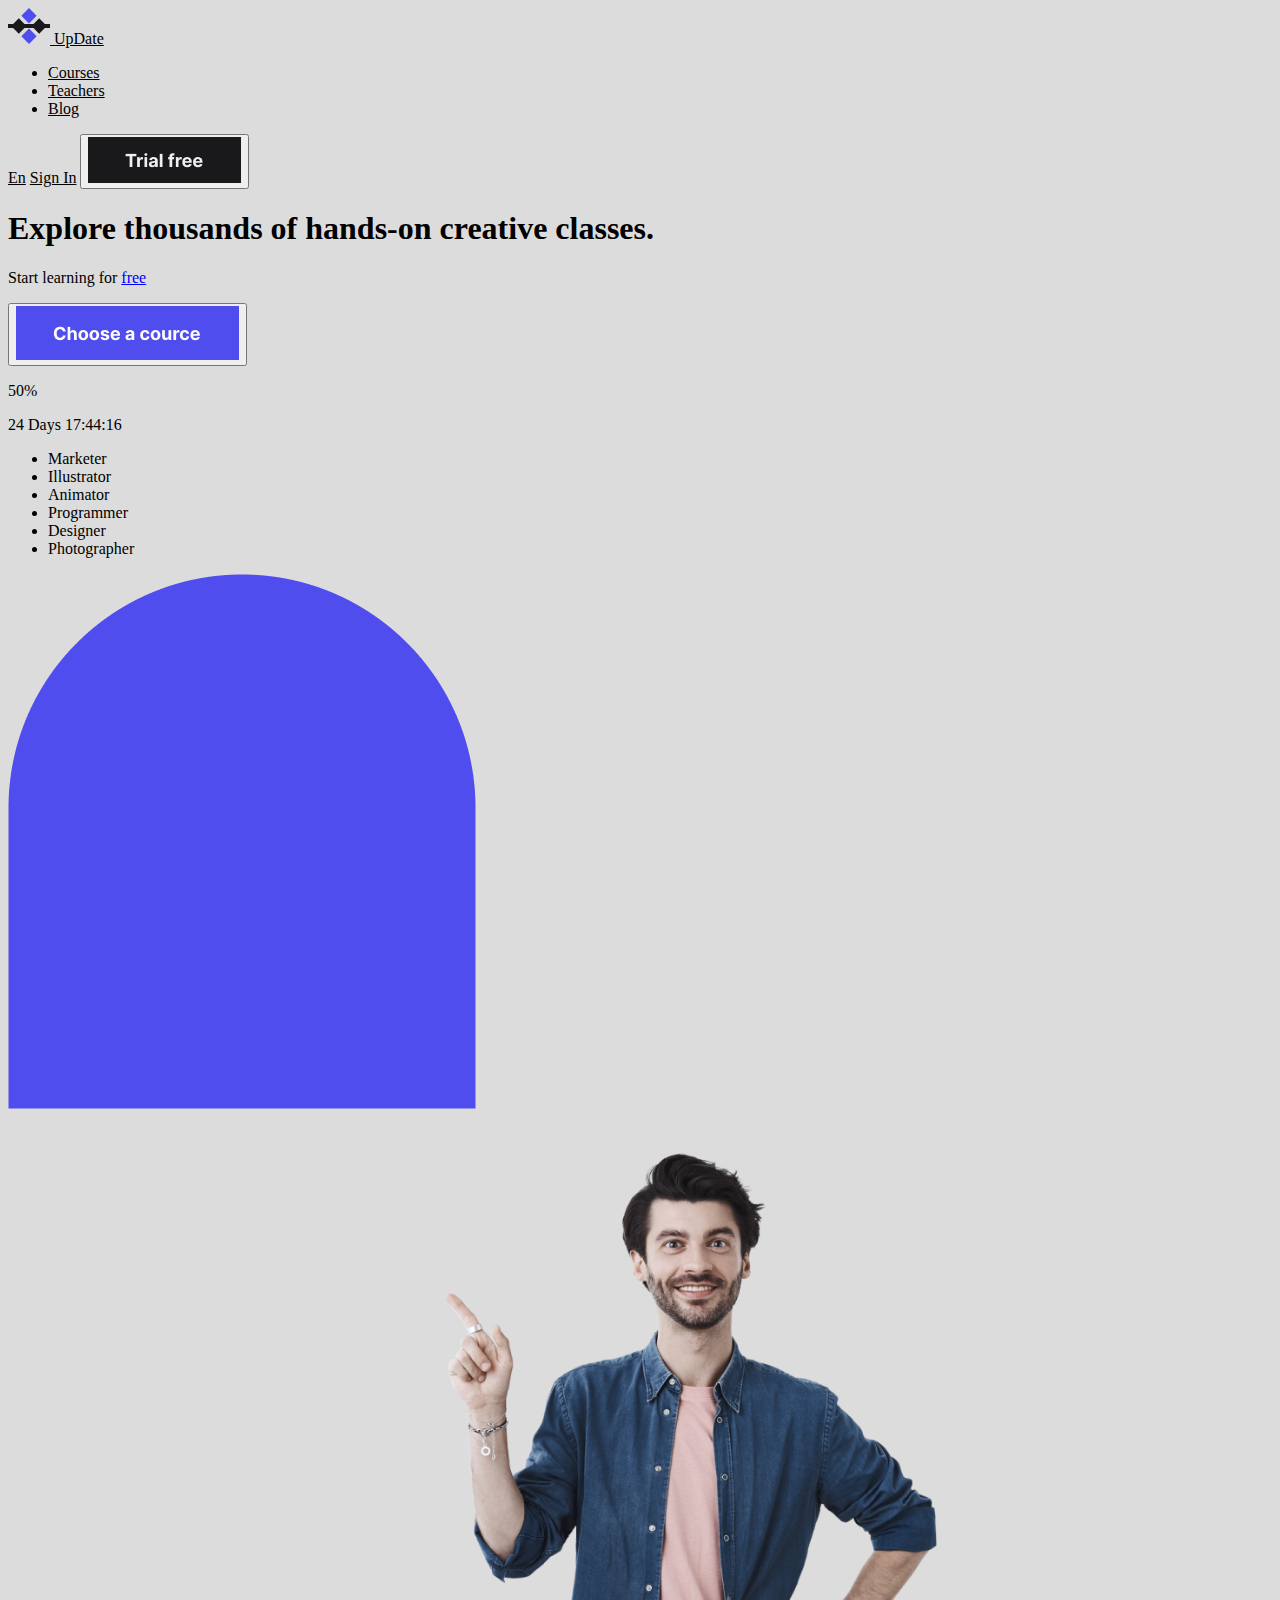
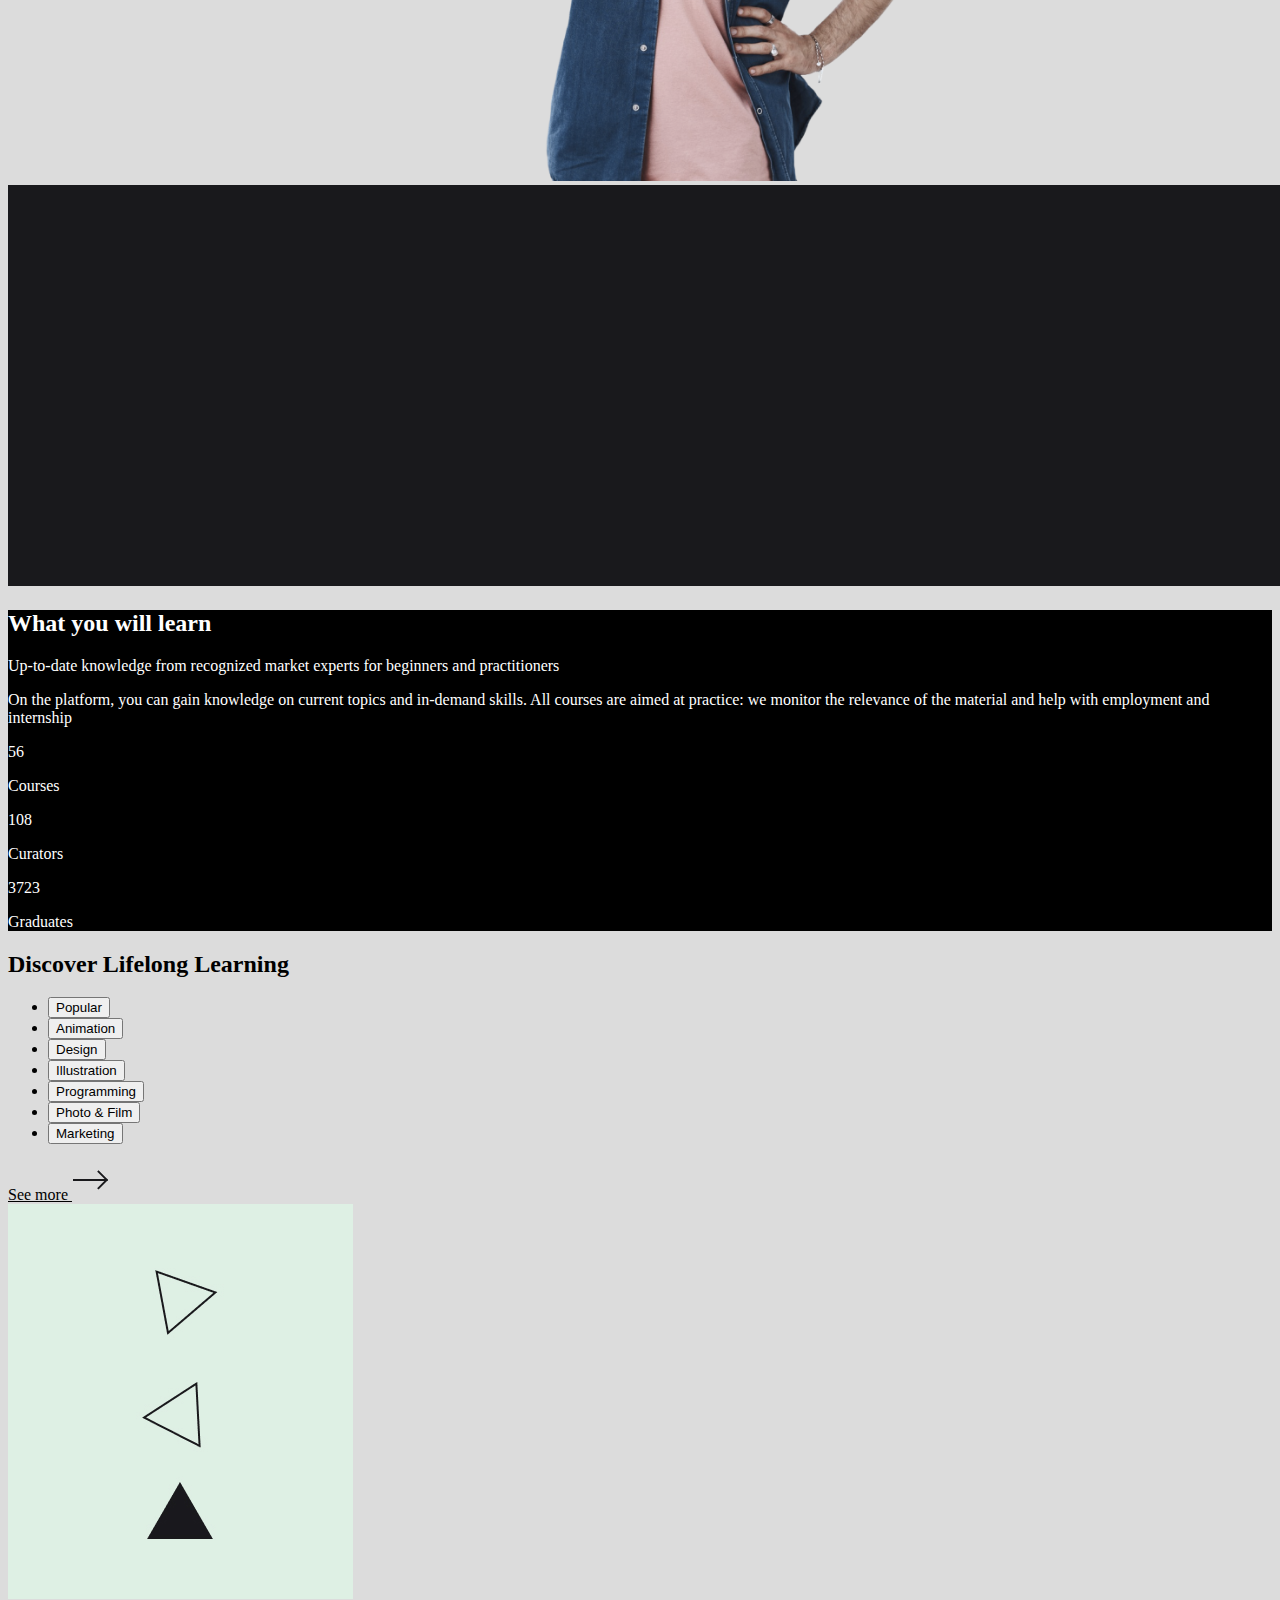
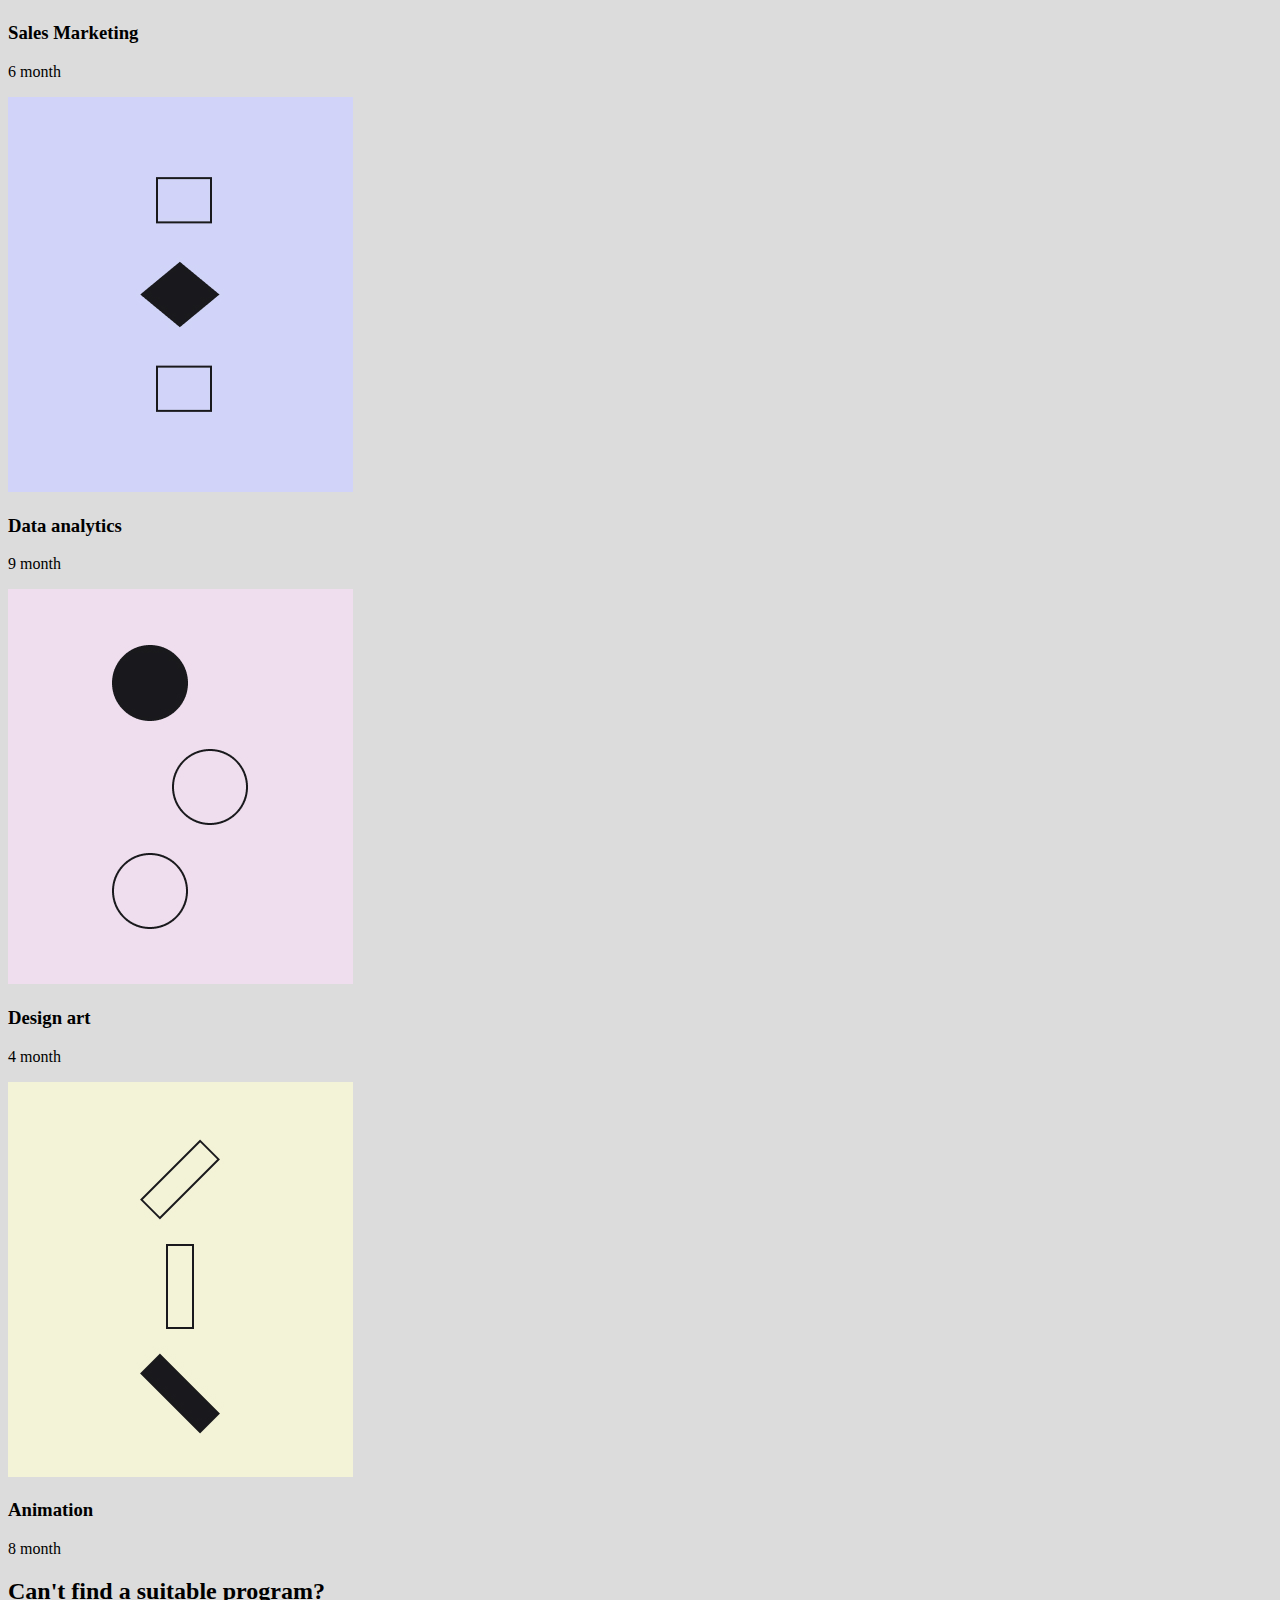
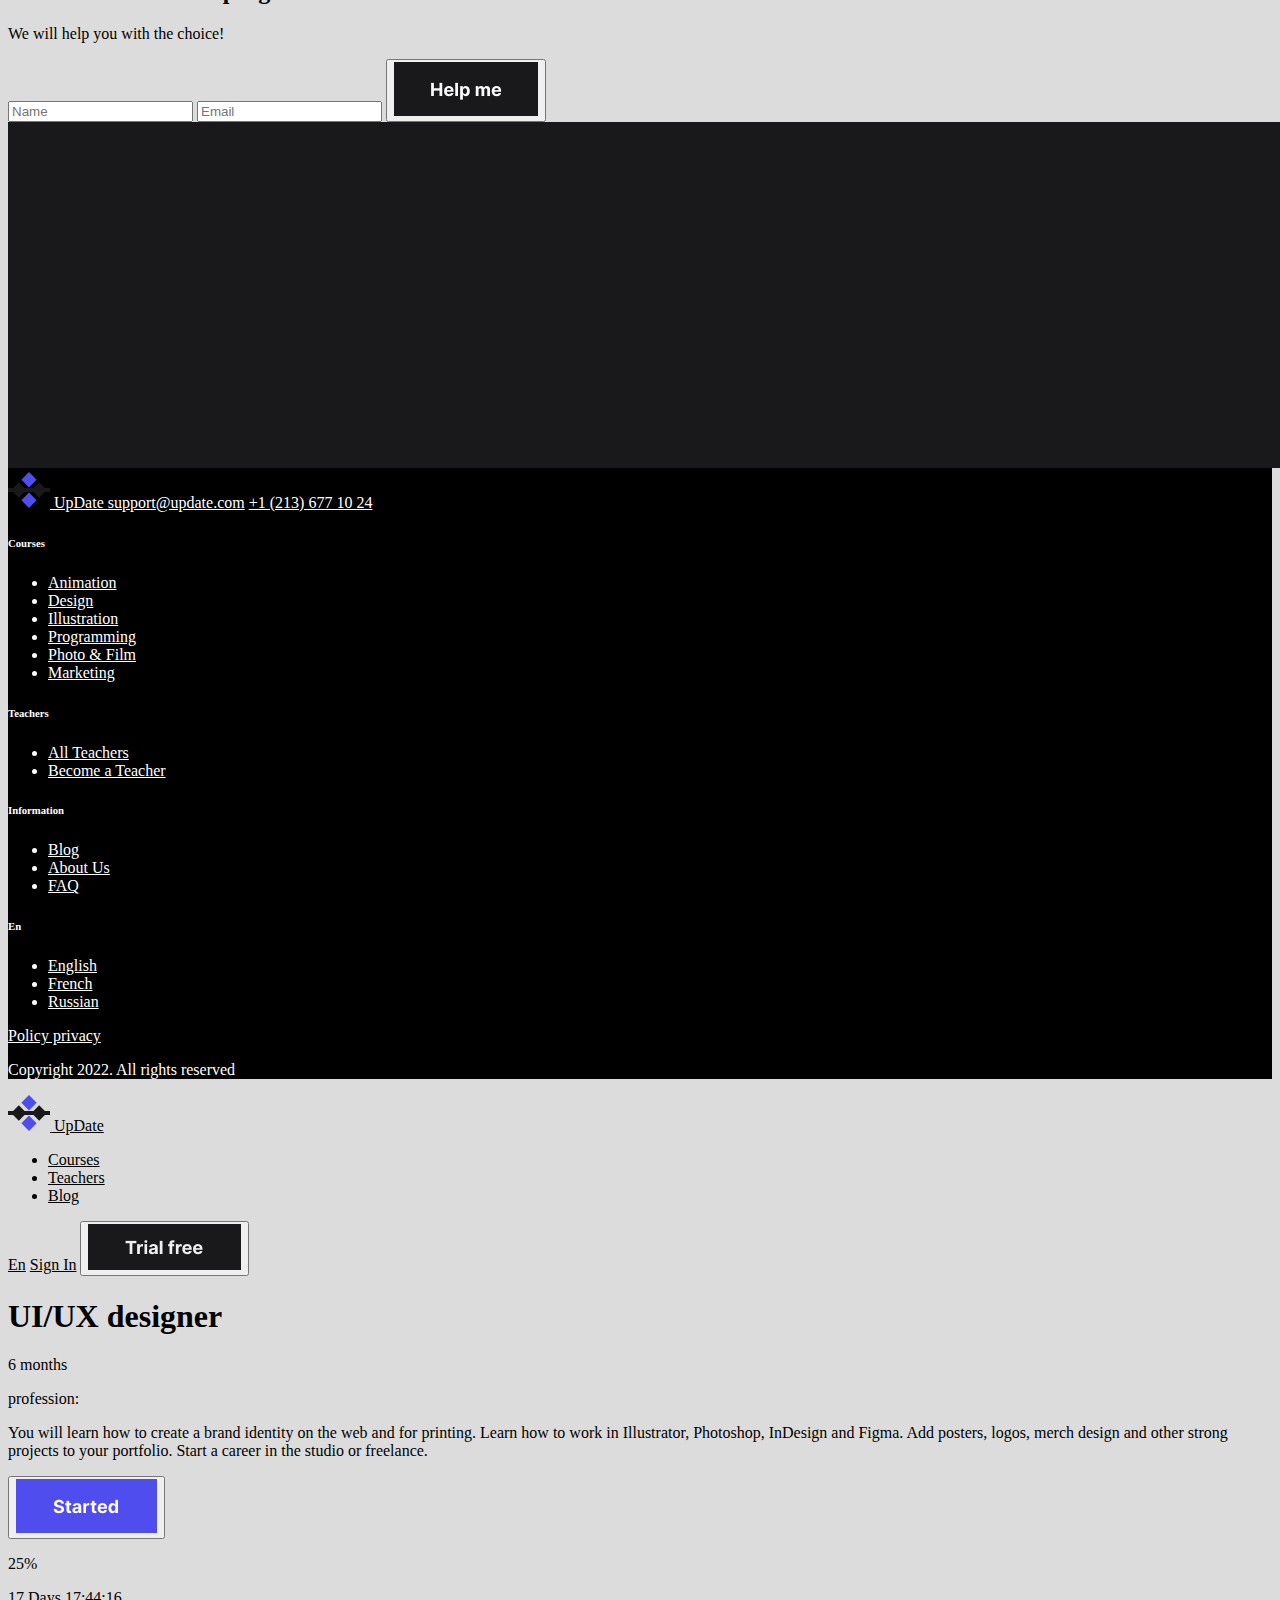
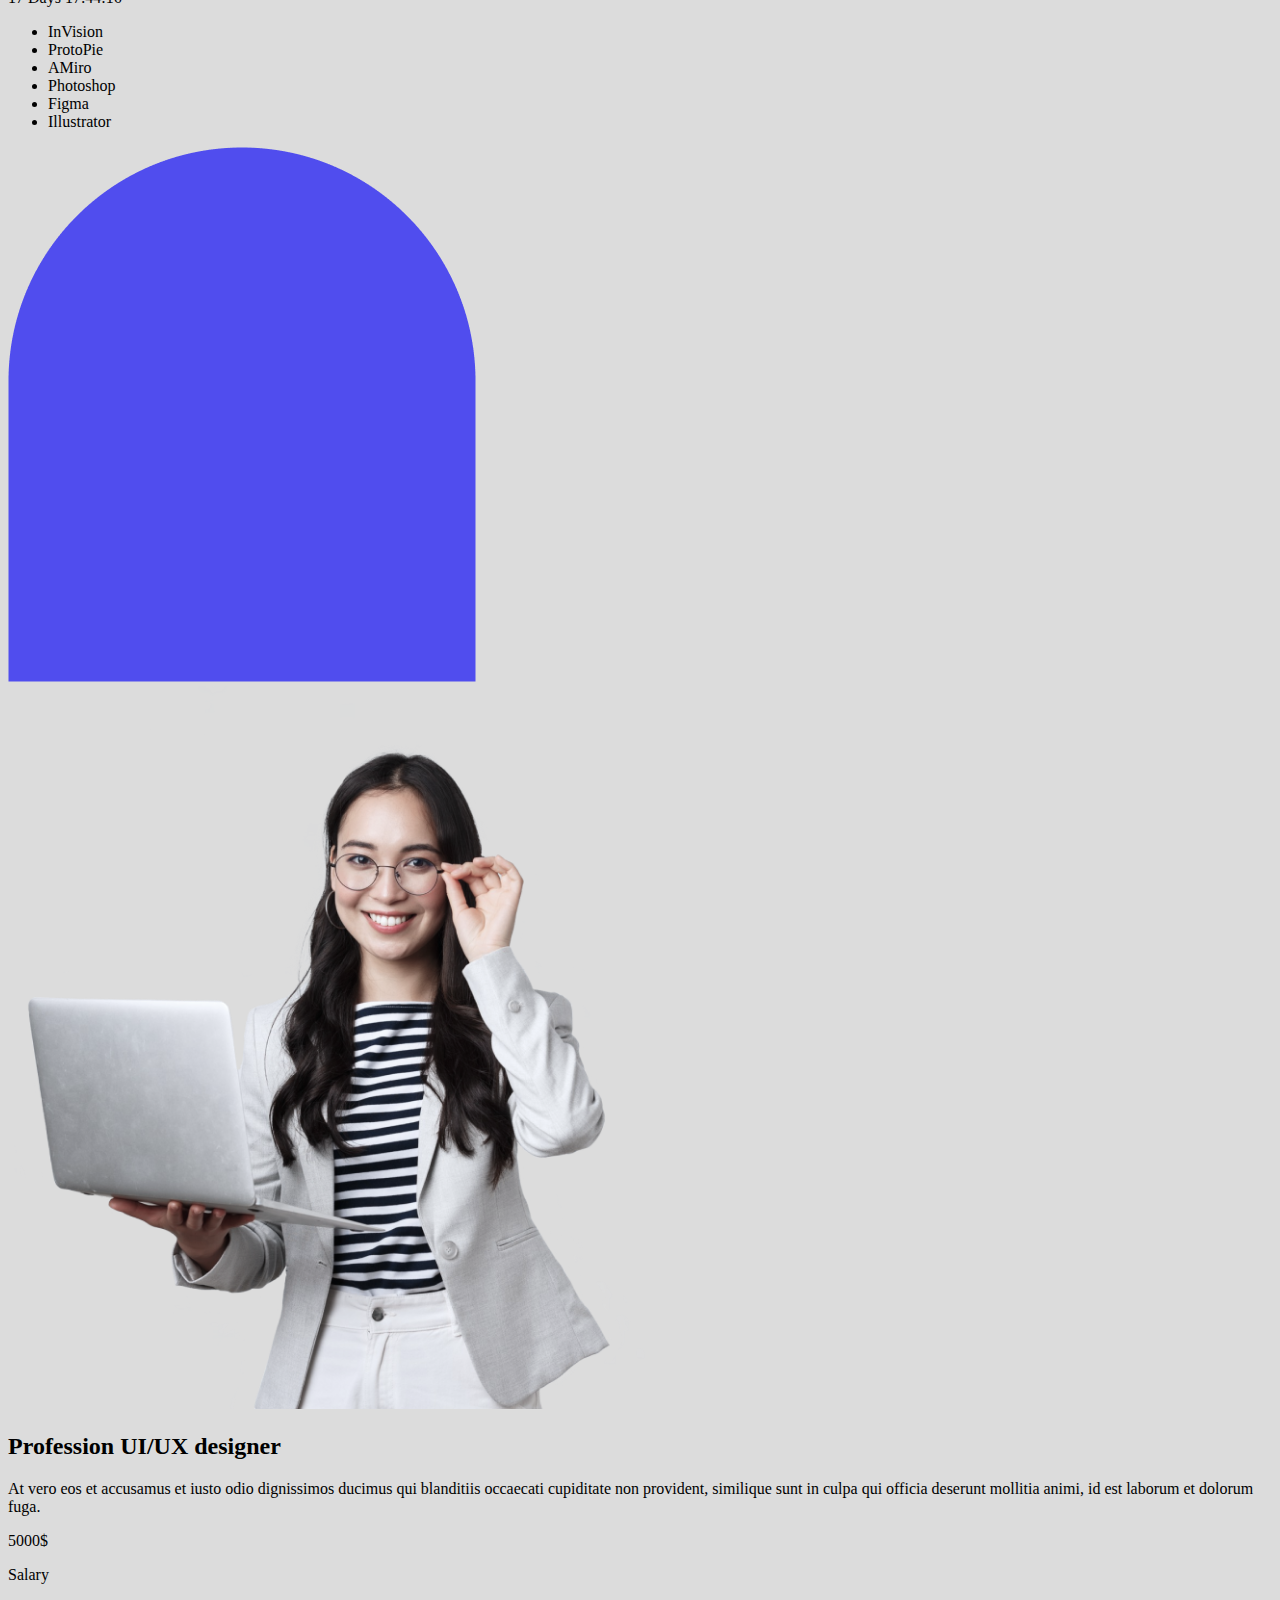
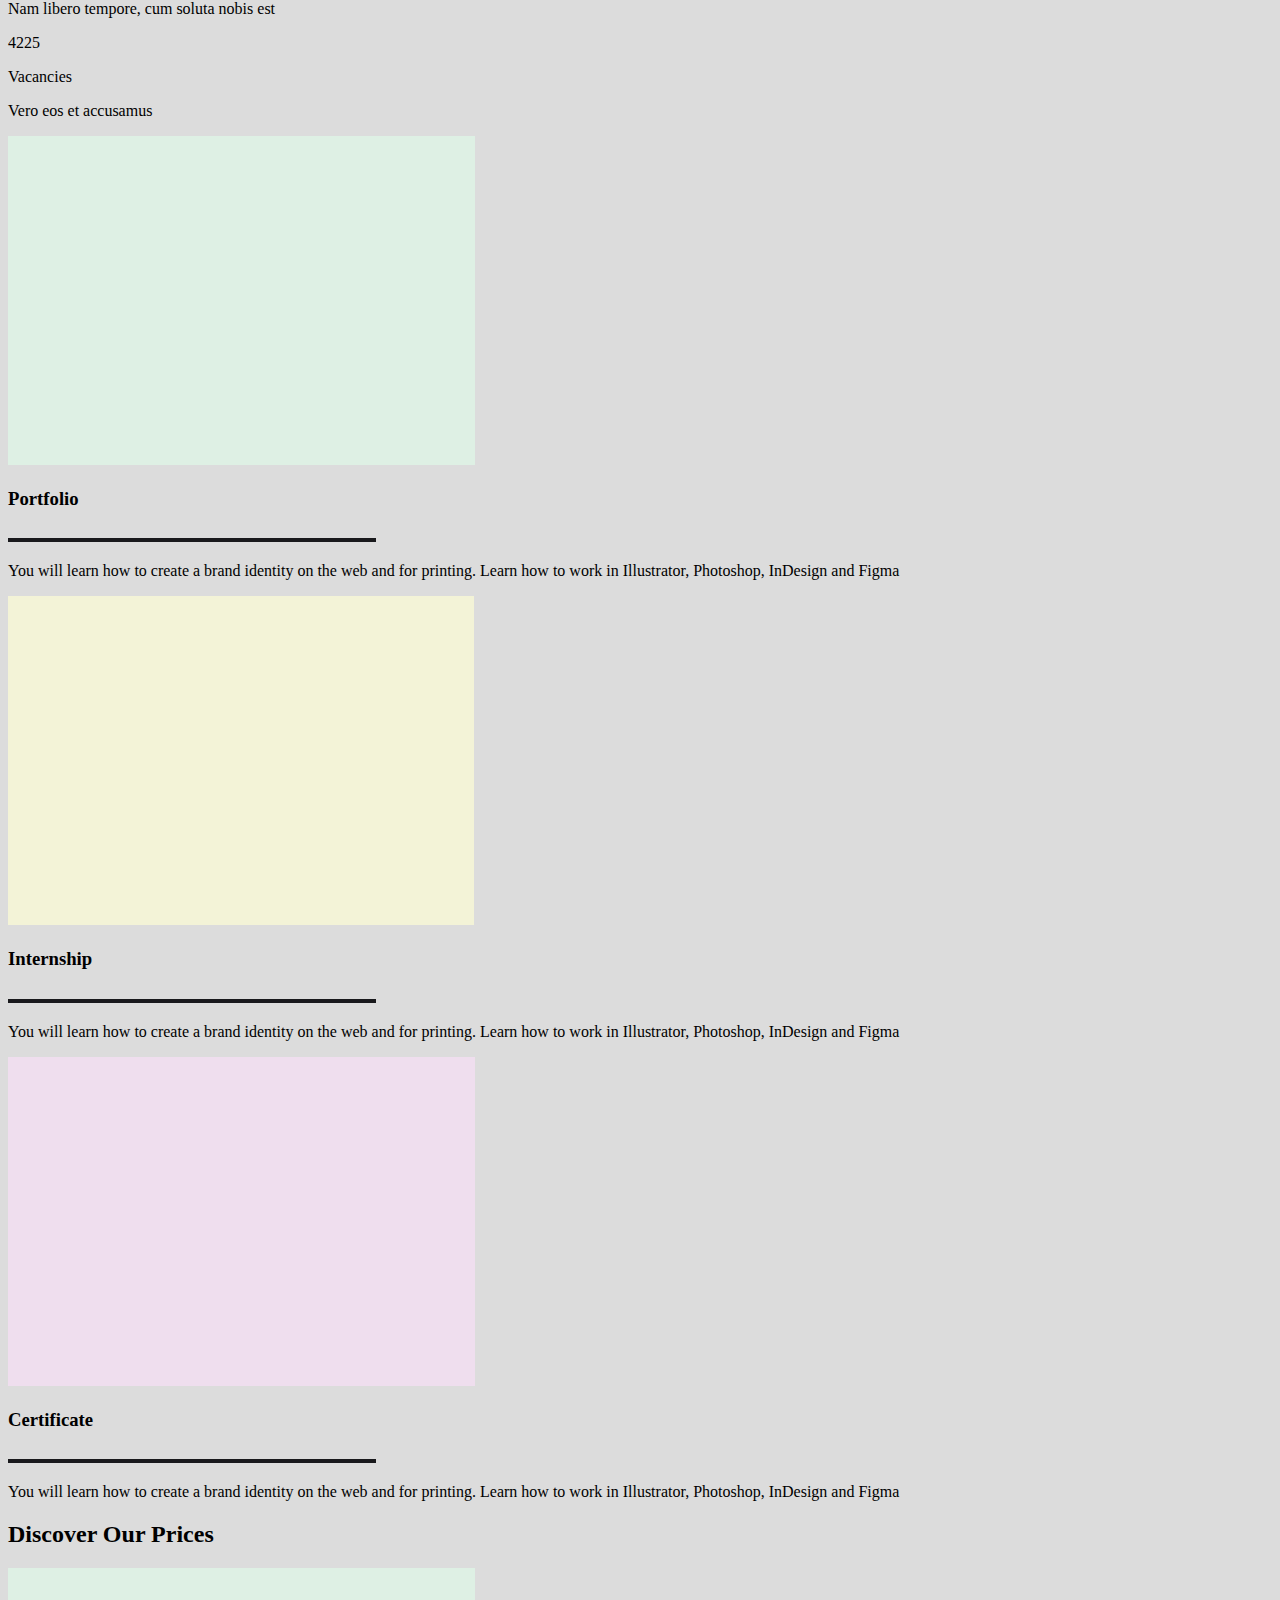
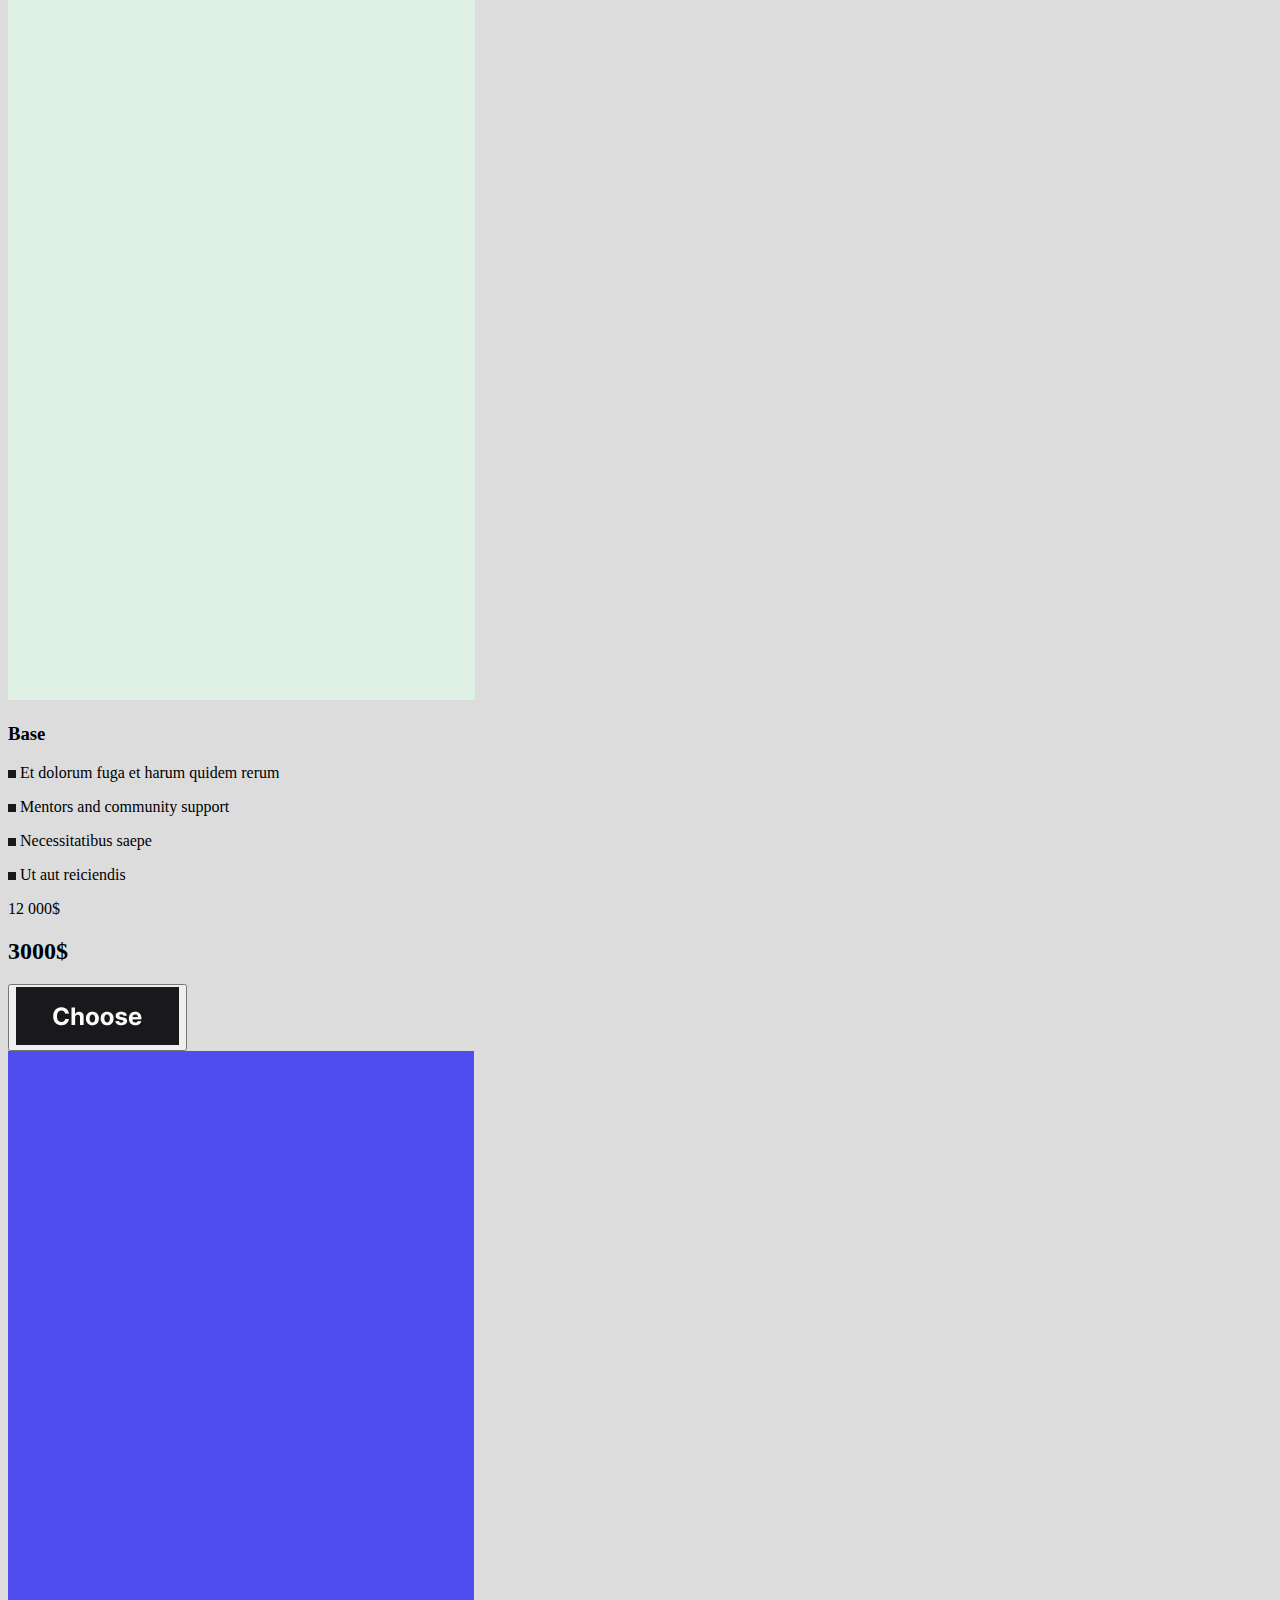
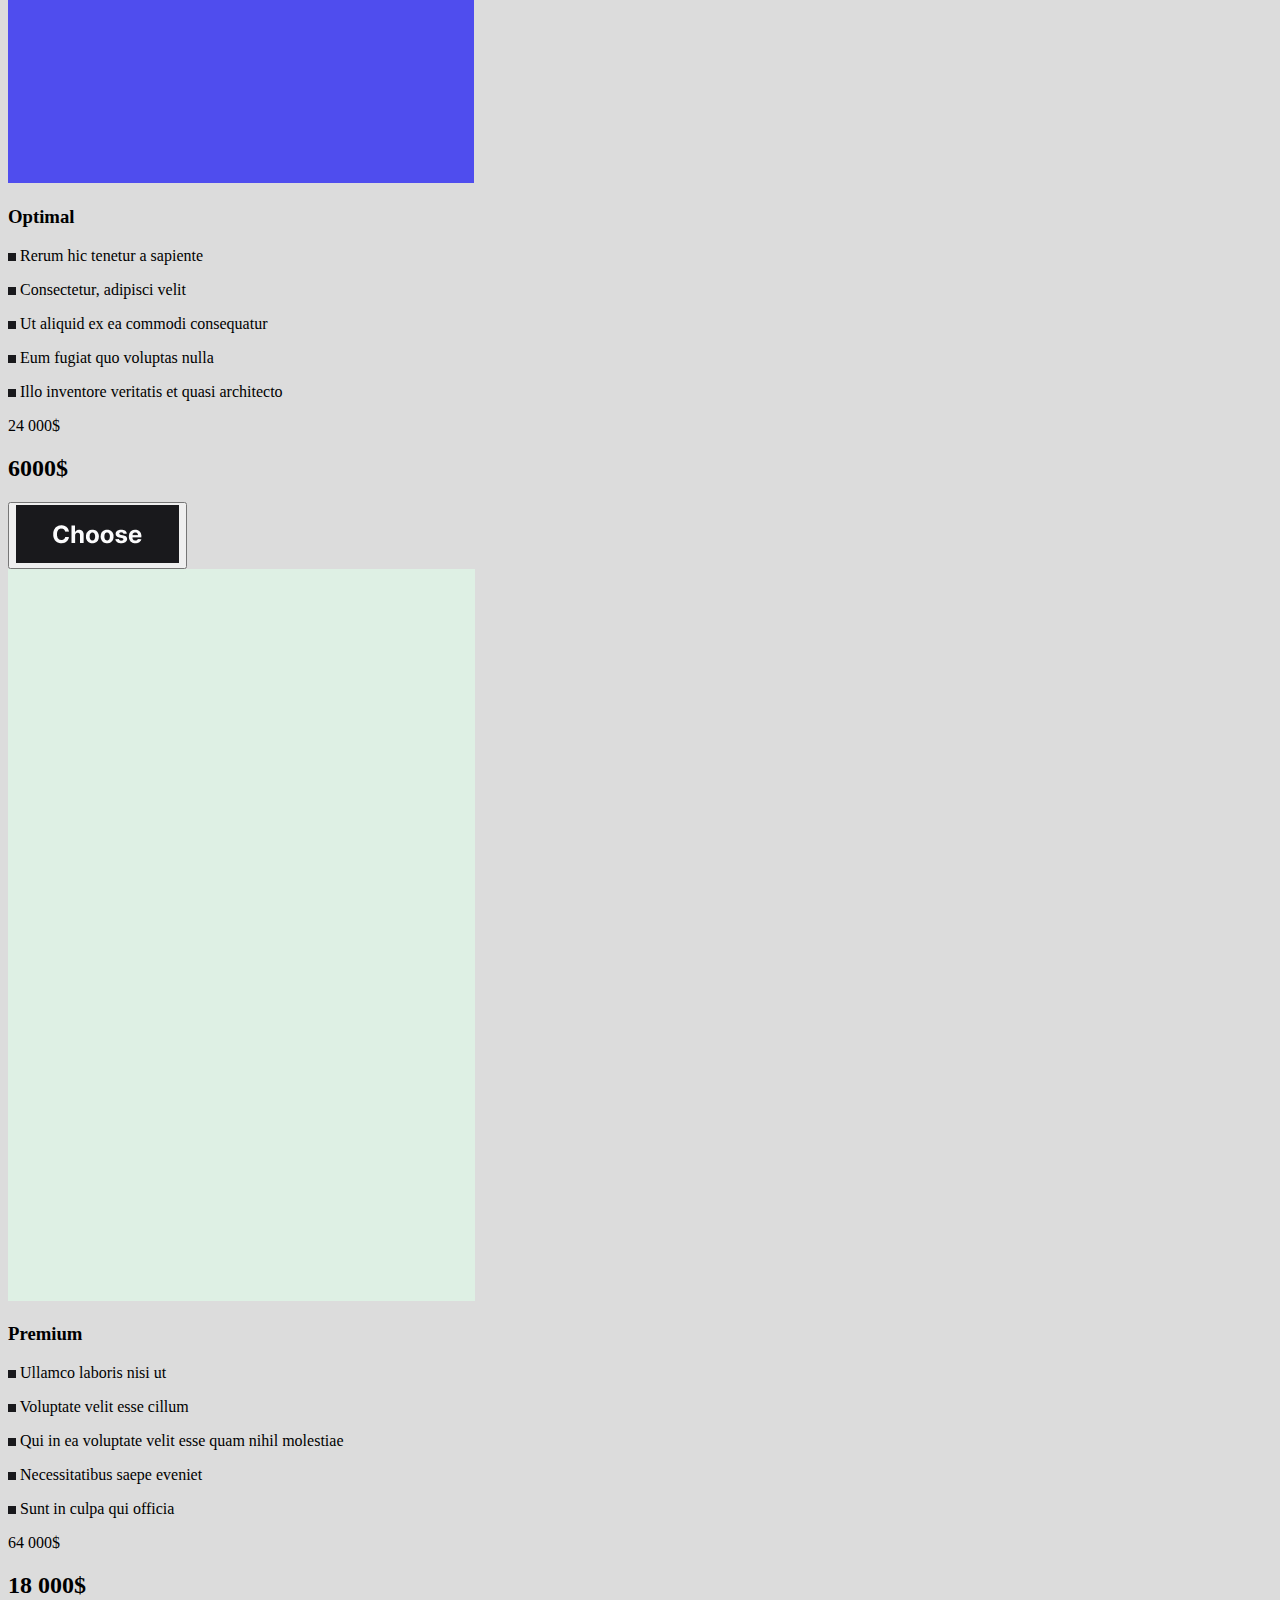
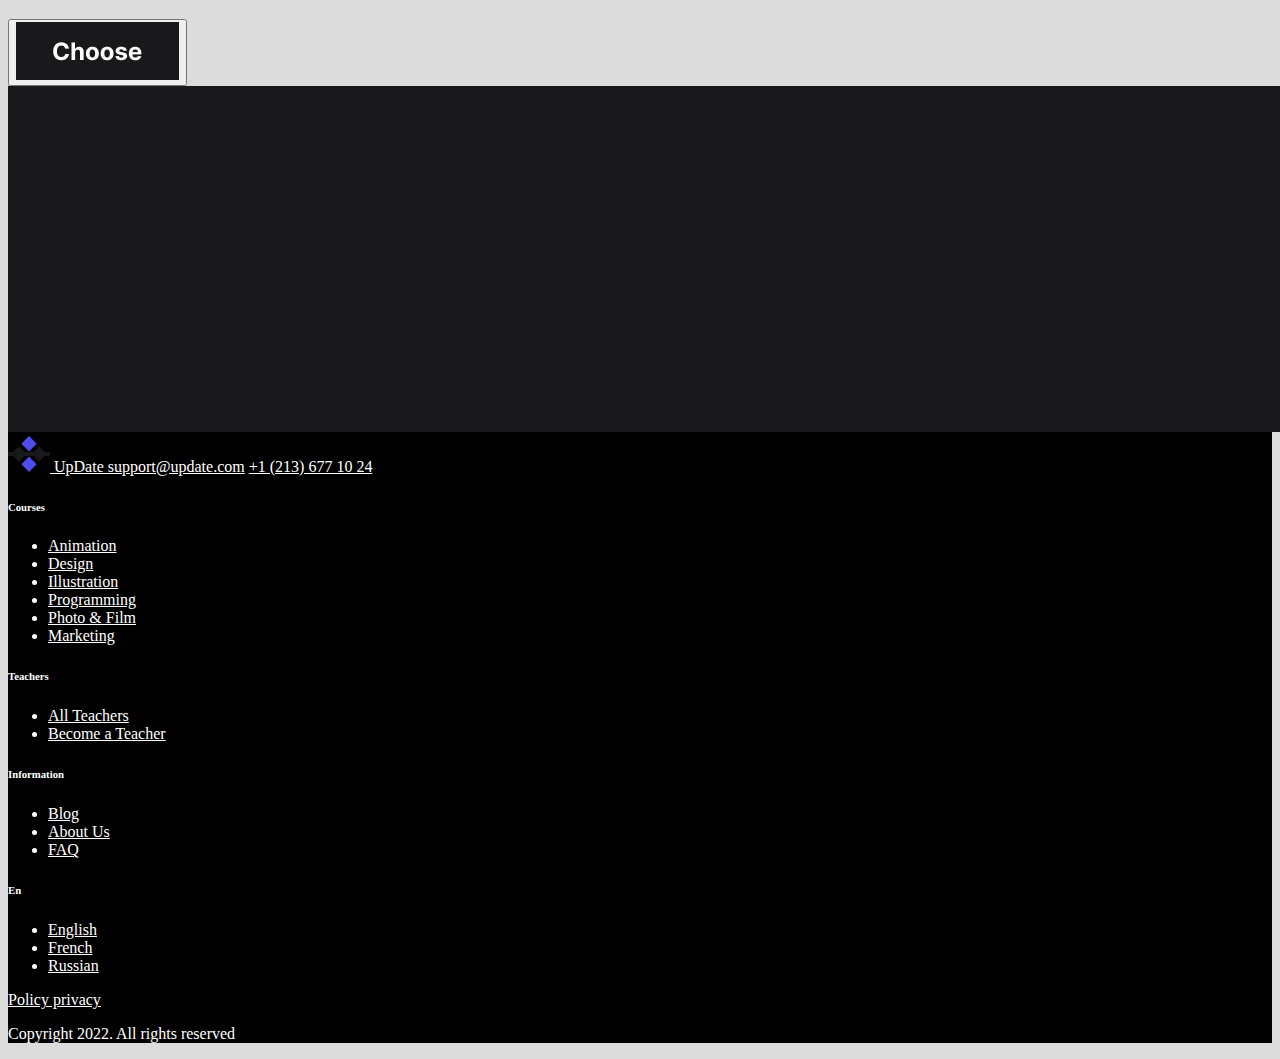
<file: my_site/full_site/full_site.html>
<!DOCTYPE html>
<html lang="en">
<head>
    <meta charset="UTF-8">
    <link rel="preconnect" href="https://fonts.googleapis.com">
    <link rel="preconnect" href="https://fonts.gstatic.com" crossorigin>
    <link href="https://fonts.googleapis.com/css2?family=Inter:wght@700&display=swap" rel="stylesheet">
    <link rel="preconnect" href="https://fonts.googleapis.com">
    <link rel="preconnect" href="https://fonts.gstatic.com" crossorigin>
    <link href="https://fonts.googleapis.com/css2?family=Inter&display=swap" rel="stylesheet">
    <link rel="preconnect" href="https://fonts.googleapis.com">
    <link rel="preconnect" href="https://fonts.gstatic.com" crossorigin>
    <link href="https://fonts.googleapis.com/css2?family=Inter:wght@600&display=swap" rel="stylesheet">
    <link rel="preconnect" href="https://fonts.googleapis.com">
    <link rel="preconnect" href="https://fonts.gstatic.com" crossorigin>
    <link href="https://fonts.googleapis.com/css2?family=Inter:wght@800&display=swap" rel="stylesheet">
    <link rel="stylesheet" href="style/all.css">


    <title>Title</title>
</head>
<body>
<header>
    <a href="full_site.html" style="color: black">
        <img src="pictures/logo.svg" alt="Logo">
        UpDate
    </a>
    <nav>
        <ul>
            <li>
                <a href="#" style="color: black">Courses</a>
            </li>
            <li>
                <a href="#" style="color: black">Teachers</a>
            </li>
            <li>
                <a href="#" style="color: black">Blog</a>
            </li>
        </ul>
        <a href="#" style="color: black">En</a>
        <a href="#" style="color: black">Sign In</a>
        <a href="#">
            <button class="trial__free">
                <img src="pictures/trial_free.png" alt="Trial free">
            </button>
        </a>
    </nav>
</header>
<main>
    <section class="offer">
        <h1 class="offer__title" id="heading">
            Explore thousands of hands-on creative classes.
        </h1>
        <p class="offer__description">
            Start learning for <a href="#" id="free">free</a>
        </p>
        <button class="button">
            <img src="pictures/choose_a_cource.png" alt="Choose a course">
        </button>
        <p class="offer__sale">
            50%
        </p>
        <p class="offer__time">
            <time>
                24 Days 17:44:16
            </time>
        </p>
        <ul class="offer__list">
            <li>
                Marketer
            </li>
            <li>
                Illustrator
            </li>
            <li>
                Animator
            </li>
            <li>
                Programmer
            </li>
            <li>
                Designer
            </li>
            <li>
                Photographer
            </li>
        </ul>
        <img src="pictures/rectangle_blue.png" alt="Rectangle blue">
        <img src="pictures/men.png" alt="Picture men" width="1000">

    </section>
    <img src="pictures/rectangle_black.png" alt="Black" width="1300">
    <section class="learn" style="background-color: black">
        <div class="learn__text">
            <h2 class="learn__title" style="color: white">
                What you will learn
            </h2>
            <p class="learn__description" style="color: white">
                Up-to-date knowledge from recognized market experts for beginners and practitioners
            </p>
            <p class="learn__description" style="color: white">
                On the platform, you can gain knowledge on current topics and
                in-demand skills. All courses are aimed at practice: we monitor the relevance of the material and help with employment and internship
            </p>


        </div>
        <div class="learn__counters">
            <div class="learn__counter-item">
                <p class="learn__counter-number" style="color: white">
                    56
                </p>
                <p class="learn__counter-description" style="color: white">
                    Courses
                </p>
            </div>
            <div class="learn__counter-item">
                <p class="learn__counter-number" style="color: white">
                    108
                </p>
                <p class="learn__counter-description" style="color: white">
                    Curators
                </p>
            </div>
            <div class="learn__counter-item">
                <p class="learn__counter-number" style="color: white">
                    3723
                </p>
                <p class="learn__counter-description" style="color: white">
                    Graduates
                </p>
            </div>
        </div>
    </section>
    <section class="discover">
        <h2 class="discover__title">
            Discover Lifelong Learning
        </h2>
        <ul class="discover__list">
            <li>
                <button class="discover__button">
                    Popular
                </button>
            </li>
            <li>
                <button class="discover__button">
                    Animation
                </button>
            </li>
            <li>
                <button class="discover__button">
                    Design
                </button>
            </li>
            <li>
                <button class="discover__button">
                    Illustration
                </button>
            </li>
            <li>
                <button class="discover__button">
                    Programming
                </button>
            </li>
            <li>
                <button class="discover__button">
                    Photo & Film
                </button>
            </li>
            <li>
                <button class="discover__button">
                    Marketing
                </button>
            </li>
        </ul>
        <a href="#" style="color: black">
            See more
            <img src="pictures/see_more_right.svg" alt="See more">
        </a>
        <div class="discover__cards">
            <article class="discover__card-item">
                <img src="pictures/image_sales_marketing.jpg" alt="Sales Marketing">
                <h3 class="discover__card-title">
                    Sales Marketing
                </h3>
                <p class="discover__card-length">
                    6 month
                </p>
            </article>
            <article class="discover__card-item">
                <img src="pictures/image_data_analytics.jpg" alt="Data analytics">
                <h3 class="discover__card-title">
                    Data analytics
                </h3>
                <p class="discover__card-length">
                    9 month
                </p>
            </article>
            <article class="discover__card-item">
                <img src="pictures/image_design_art.jpg" alt="Design art">
                <h3 class="discover__card-title">
                    Design art
                </h3>
                <p class="discover__card-length">
                    4 month
                </p>
            </article>
            <article class="discover__card-item">
                <img src="pictures/image_animation.jpg" alt="Animation ">
                <h3 class="discover__card-title">
                    Animation
                </h3>
                <p class="discover__card-length">
                    8 month
                </p>
            </article>
        </div>
    </section>
    <section class="find-program">
        <div class="find-program__text">
            <h2 class="find-program__title">
                Can't find a suitable program?
            </h2>
            <p class="find-program__description">
                We will help you with the choice!
            </p>
            <form action="https://fom.in.ua/echo" class="find-program__form">
                <input type="text" name="name" placeholder="Name" required >
                <input type="email" name="email" placeholder="Email" required >
                <button class="find-program__button">
                    <img src="pictures/button_help.png" alt="Help me">
                </button>
            </form>
        </div>

    </section>
</main>
<footer>
    <img src="pictures/rectangle_footer.png" alt="Footer" width="1400">
    <div>
        <a href="full_site.html" style="color: white">
            <img src="pictures/logo.svg" alt="Logo">
            UpDate
        </a>
        <a href="mailto:support@update.com" style="color: white">support@update.com</a>
        <a href="tel:12136771024" style="color: white">+1 (213) 677 10 24</a>
    </div>
    <div class="sitemap">
        <h6 class="sitemap__title">Courses</h6>
        <ul class="sitemap__list">
            <li><a href="#" style="color: white">Animation</a></li>
            <li><a href="#" style="color: white">Design</a></li>
            <li><a href="#" style="color: white">Illustration</a></li>
            <li><a href="#" style="color: white">Programming</a></li>
            <li><a href="#" style="color: white">Photo & Film</a></li>
            <li><a href="#" style="color: white">Marketing</a></li>
        </ul>
    </div>
    <div class="sitemap">
        <h6 class="sitemap__title">Teachers</h6>
        <ul class="sitemap__list">
            <li><a href="#" style="color: white">All Teachers</a></li>
            <li><a href="#" style="color: white">Become a Teacher</a></li>
        </ul>
    </div>
    <div class="sitemap">
        <h6 class="sitemap__title">Information</h6>
        <ul class="sitemap__list">
            <li><a href="#" style="color: white">Blog</a></li>
            <li><a href="#" style="color: white">About Us</a></li>
            <li><a href="#" style="color: white">FAQ</a></li>
        </ul>
    </div>
    <div class="sitemap">
        <h6 class="sitemap__title">En</h6>
        <ul class="sitemap__list">
            <li><a href="#" style="color: white">English</a></li>
            <li><a href="#" style="color: white">French</a></li>
            <li><a href="#" style="color: white">Russian</a></li>
        </ul>
    </div>
    <div class="copyright">
        <a href="#" style="color: white">Policy privacy</a>
        <p>Copyright 2022. All rights reserved</p>
    </div>
</footer>
</body>
</html>

<!DOCTYPE html>
<html lang="en">
<head>
    <meta charset="UTF-8">
    <link rel="preconnect" href="https://fonts.googleapis.com">
    <link rel="preconnect" href="https://fonts.gstatic.com" crossorigin>
    <link href="https://fonts.googleapis.com/css2?family=Inter:wght@700&display=swap" rel="stylesheet">
    <link rel="preconnect" href="https://fonts.googleapis.com">
    <link rel="preconnect" href="https://fonts.gstatic.com" crossorigin>
    <link href="https://fonts.googleapis.com/css2?family=Inter&display=swap" rel="stylesheet">
    <link rel="preconnect" href="https://fonts.googleapis.com">
    <link rel="preconnect" href="https://fonts.gstatic.com" crossorigin>
    <link href="https://fonts.googleapis.com/css2?family=Inter:wght@600&display=swap" rel="stylesheet">
    <title>Title</title>
</head>
<body>
<header>
    <a href="index.html" style="color: black">
        <img src="pictures/logo.svg" alt="Logo">
        UpDate
    </a>
    <nav>
        <ul>
            <li>
                <a href="#" style="color: black">Courses</a>
            </li>
            <li>
                <a href="#" style="color: black">Teachers</a>
            </li>
            <li>
                <a href="#" style="color: black">Blog</a>
            </li>
        </ul>
        <a href="#" style="color: black">En</a>
        <a href="#" style="color: black">Sign In</a>
        <a href="#">
            <button class="trial__free">
                <img src="pictures/trial_free.png" alt="Trial free">
            </button>
        </a>
    </nav>
</header>
<main>
    <section class="offer">
        <h1 class="offer__title">
            UI/UX designer
        </h1>
        <p class="study__time">
            6 months
        </p>
        <p class="profession__choose">
            profession:
        </p>
        <p class="offer__description">
            You will learn how to create a brand identity on the web and for printing. Learn how to work in Illustrator, Photoshop, InDesign and Figma.
            Add posters, logos, merch design and other strong projects to your portfolio. Start a career in the studio or freelance.
        </p>
        <button class="button">
            <img src="pictures/button_blue.png" alt="Started">
        </button>
        <p class="offer__sale">
            25%
        </p>
        <p class="offer__time">
            <time>
                17 Days 17:44:16
            </time>
        </p>
        <ul class="offer__list">
            <li>
                InVision
            </li>
            <li>
                ProtoPie
            </li>
            <li>
                AMiro
            </li>
            <li>
                Photoshop
            </li>
            <li>
                Figma
            </li>
            <li>
                Illustrator
            </li>
        </ul>
        <img src="pictures/rectangle_blue.png" alt="Rectangle blue">
        <img src="pictures/women.png" alt="Picture women" width="800">

    </section>
    <section class="profession">
        <div class="profession__text">
            <h2 class="profession__title">
                Profession
                UI/UX designer
            </h2>
            <p class="profession__description">
                At vero eos et accusamus et iusto odio dignissimos ducimus qui blanditiis  occaecati cupiditate non provident, similique sunt in culpa qui officia deserunt mollitia animi, id est laborum et dolorum fuga.
            </p>
        </div>
        <div class="profession__counters">
            <div class="profession__counter-item">
                <p class="profession__counter-salary">
                    5000$
                </p>
                <p class="profession__counter-description">
                    Salary
                </p>

                <p class="profession__card-description">
                    Nam libero tempore, cum soluta nobis est
                </p>
            </div>
            <div class="profession__counters">
                <div class="profession__counter-item">
                    <p class="profession__counter-Vacancies">
                        4225
                    </p>
                    <p class="profession__counter-description">
                        Vacancies
                    </p>
                    <p class="profession__counter-description">
                        Vero eos et accusamus
                    </p>
                </div>
            </div>
        </div>
    </section>
    <section class="description__card">
        <div class="description__card-profession">
            <article class="description__card-item">
                <img src="pictures/rectangle%20104.jpg" alt="Portfolio">
                <h3 class="name">
                    Portfolio
                </h3>
                <img src="pictures/line.svg">
                <p class="description">
                    You will learn how to create a brand identity on the web and for printing. Learn how to work in Illustrator, Photoshop, InDesign and Figma
                </p>
            </article>
        </div>
        <div class="description">
            <article class="description__card-item">
                <img src="pictures/rectangle%20106.svg" alt="Internship">
                <h3 class="name">
                    Internship
                </h3>
                <img src="pictures/line.svg">
                <p class="description">
                    You will learn how to create a brand identity on the web and for printing. Learn how to work in Illustrator, Photoshop, InDesign and Figma
                </p>
            </article>
        </div>
        <div class="description">
            <article class="description__card-item">
                <img src="pictures/rectangle%20107.svg" alt="Certificate">
                <h3 class="name">
                    Certificate
                </h3>
                <img src="pictures/line.svg">
                <p class="description">
                    You will learn how to create a brand identity on the web and for printing. Learn how to work in Illustrator, Photoshop, InDesign and Figma
                </p>
            </article>
        </div>

    </section>
    <section class="price">
        <h2 class="price__title">
            Discover Our
            Prices
        </h2>
        <div class="price__card">
            <article class="price__card-item">
                <img src="pictures/rectangle_1.jpg" alt="Base">
                <h3>
                    Base
                </h3>
                <p class="price__card-description">
                    <img src="pictures/rectangle_01.svg">  Et dolorum fuga et harum quidem rerum
                </p>
                <p class="price__card-description">
                    <img src="pictures/rectangle_02.svg">  Mentors and community support
                </p>
                <p class="price__card-description">
                    <img src="pictures/rectangle03.svg">  Necessitatibus saepe
                </p>
                <p class="price__card-description">
                    <img src="pictures/rectangle_04.svg">  Ut aut reiciendis
                </p>
                <p class="price">
                    12 000$
                </p>
                <h2 class="price__sale">
                    3000$
                </h2>
                <button class="choose__price">
                    <img src="pictures/button_black.png" alt="Choose">
                </button>
            </article>
            <article class="price__card-item">
                <img src="pictures/rectangle_2.jpg" alt="Optimal">
                <h3>
                    Optimal
                </h3>
                <p class="price__card-description">
                    <img src="pictures/rectangle_01.svg">  Rerum hic tenetur a sapiente
                </p>
                <p class="price__card-description">
                    <img src="pictures/rectangle_02.svg">  Consectetur, adipisci velit
                </p>
                <p class="price__card-description">
                    <img src="pictures/rectangle03.svg">  Ut aliquid ex ea commodi consequatur
                </p>
                <p class="price__card-description">
                    <img src="pictures/rectangle_04.svg">  Eum fugiat quo voluptas nulla
                </p>
                <p class="price__card-description">
                    <img src="pictures/rectangle_04.svg">  Illo inventore veritatis et quasi architecto
                </p>
                <p class="price">
                    24 000$
                </p>
                <h2 class="price__sale">
                    6000$
                </h2>
                <button class="choose__price">
                    <img src="pictures/button_black.png" alt="Choose">
                </button>
            </article>
            <article class="price__card-item">
                <img src="pictures/rectangle_3.jpg" alt="Premium">
                <h3>
                    Premium
                </h3>
                <p class="price__card-description">
                    <img src="pictures/rectangle_01.svg">  Ullamco laboris nisi ut
                </p>
                <p class="price__card-description">
                    <img src="pictures/rectangle_02.svg">  Voluptate velit esse cillum
                </p>
                <p class="price__card-description">
                    <img src="pictures/rectangle03.svg">  Qui in ea voluptate velit esse quam nihil molestiae
                </p>
                <p class="price__card-description">
                    <img src="pictures/rectangle_04.svg">  Necessitatibus saepe eveniet
                </p>
                <p class="price__card-description">
                    <img src="pictures/rectangle_04.svg">  Sunt in culpa qui officia
                </p>
                <p class="price">
                    64 000$
                </p>
                <h2 class="price__sale">
                    18 000$
                </h2>
                <button class="choose__price">
                    <img src="pictures/button_black.png" alt="Choose">
                </button>
            </article>
        </div>
    </section>
</main>
<footer>
    <img src="pictures/rectangle_footer.png" alt="Footer" width="1400" style="color: white">
        <div>
            <a href="full_site.html" style="color: white">
                <img src="pictures/logo.svg" style="color: white" alt="Logo">
                UpDate
            </a>
            <a href="mailto:support@update.com" style="color: white">support@update.com</a>
            <a href="tel:12136771024" style="color: white">+1 (213) 677 10 24</a>
        </div>
        <div class="sitemap">
            <h6 class="sitemap__title" >Courses</h6>
            <ul class="sitemap__list">
                <li><a href="#" style="color: white">Animation</a></li>
                <li><a href="#" style="color: white">Design</a></li>
                <li><a href="#" style="color: white">Illustration</a></li>
                <li><a href="#" style="color: white">Programming</a></li>
                <li><a href="#" style="color: white">Photo & Film</a></li>
                <li><a href="#" style="color: white">Marketing</a></li>
            </ul>
        </div>
        <div class="sitemap">
            <h6 class="sitemap__title">Teachers</h6>
            <ul class="sitemap__list">
                <li><a href="#" style="color: white">All Teachers</a></li>
                <li><a href="#" style="color: white">Become a Teacher</a></li>
            </ul>
        </div>
        <div class="sitemap">
            <h6 class="sitemap__title">Information</h6>
            <ul class="sitemap__list">
                <li><a href="#" style="color: white">Blog</a></li>
                <li><a href="#" style="color: white">About Us</a></li>
                <li><a href="#" style="color: white">FAQ</a></li>
            </ul>
        </div>
        <div class="sitemap">
            <h6 class="sitemap__title">En</h6>
            <ul class="sitemap__list">
                <li><a href="#" style="color: white">English</a></li>
                <li><a href="#" style="color: white">French</a></li>
                <li><a href="#" style="color: white">Russian</a></li>
            </ul>
        </div>
        <div class="copyright">
            <a href="#" style="color: white">Policy privacy</a>
            <p>Copyright 2022. All rights reserved</p>
        </div>
</footer>
</body>
</html>
</file>
<file: my_site/full_site/style/all.css>
body{
    background-color: gainsboro;
}
.offer{
    color: black;
    background-color: gainsboro;
}

#heading{
    color: black;
    background-color: gainsboro;
}
footer {
    color: white;
    background-color: black;
}

#sitemap{
    color: white;
}
#free{
    color: blue;
}
#offer{
    color: white;
}
</file>
